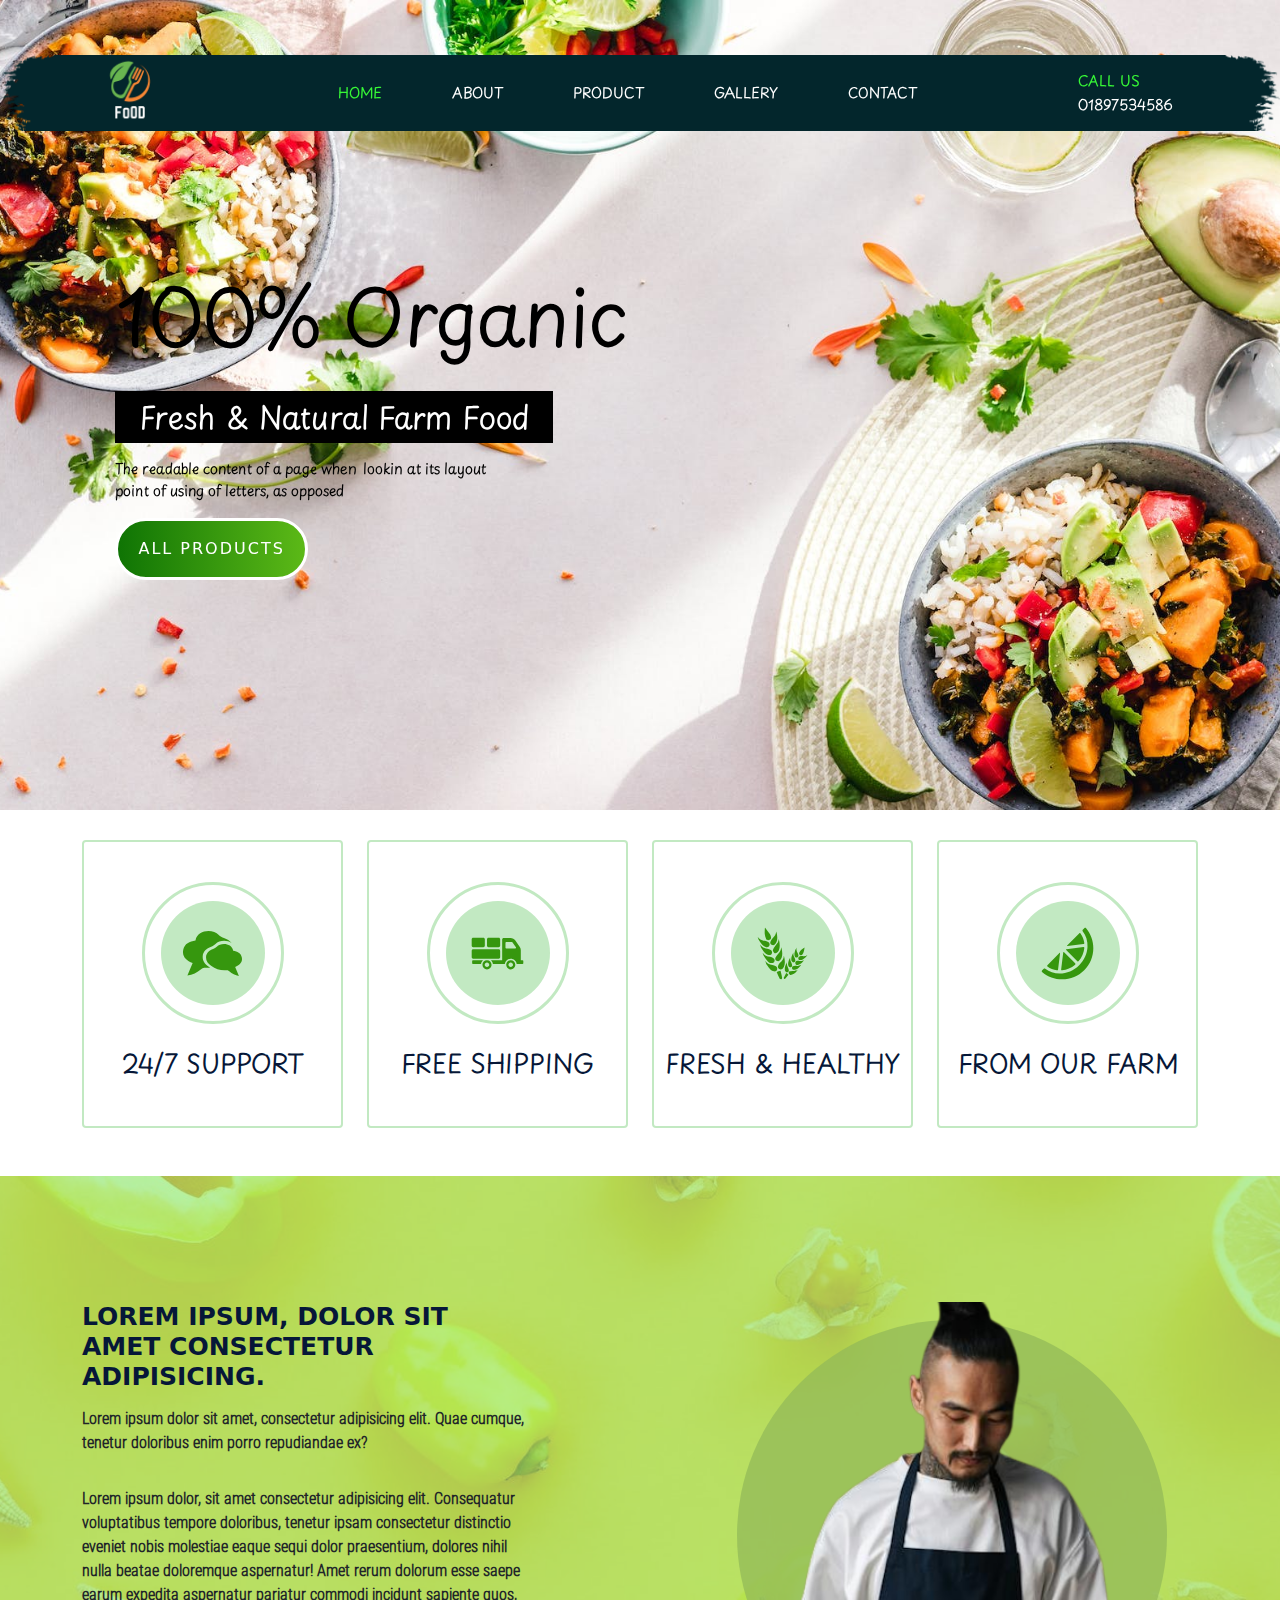
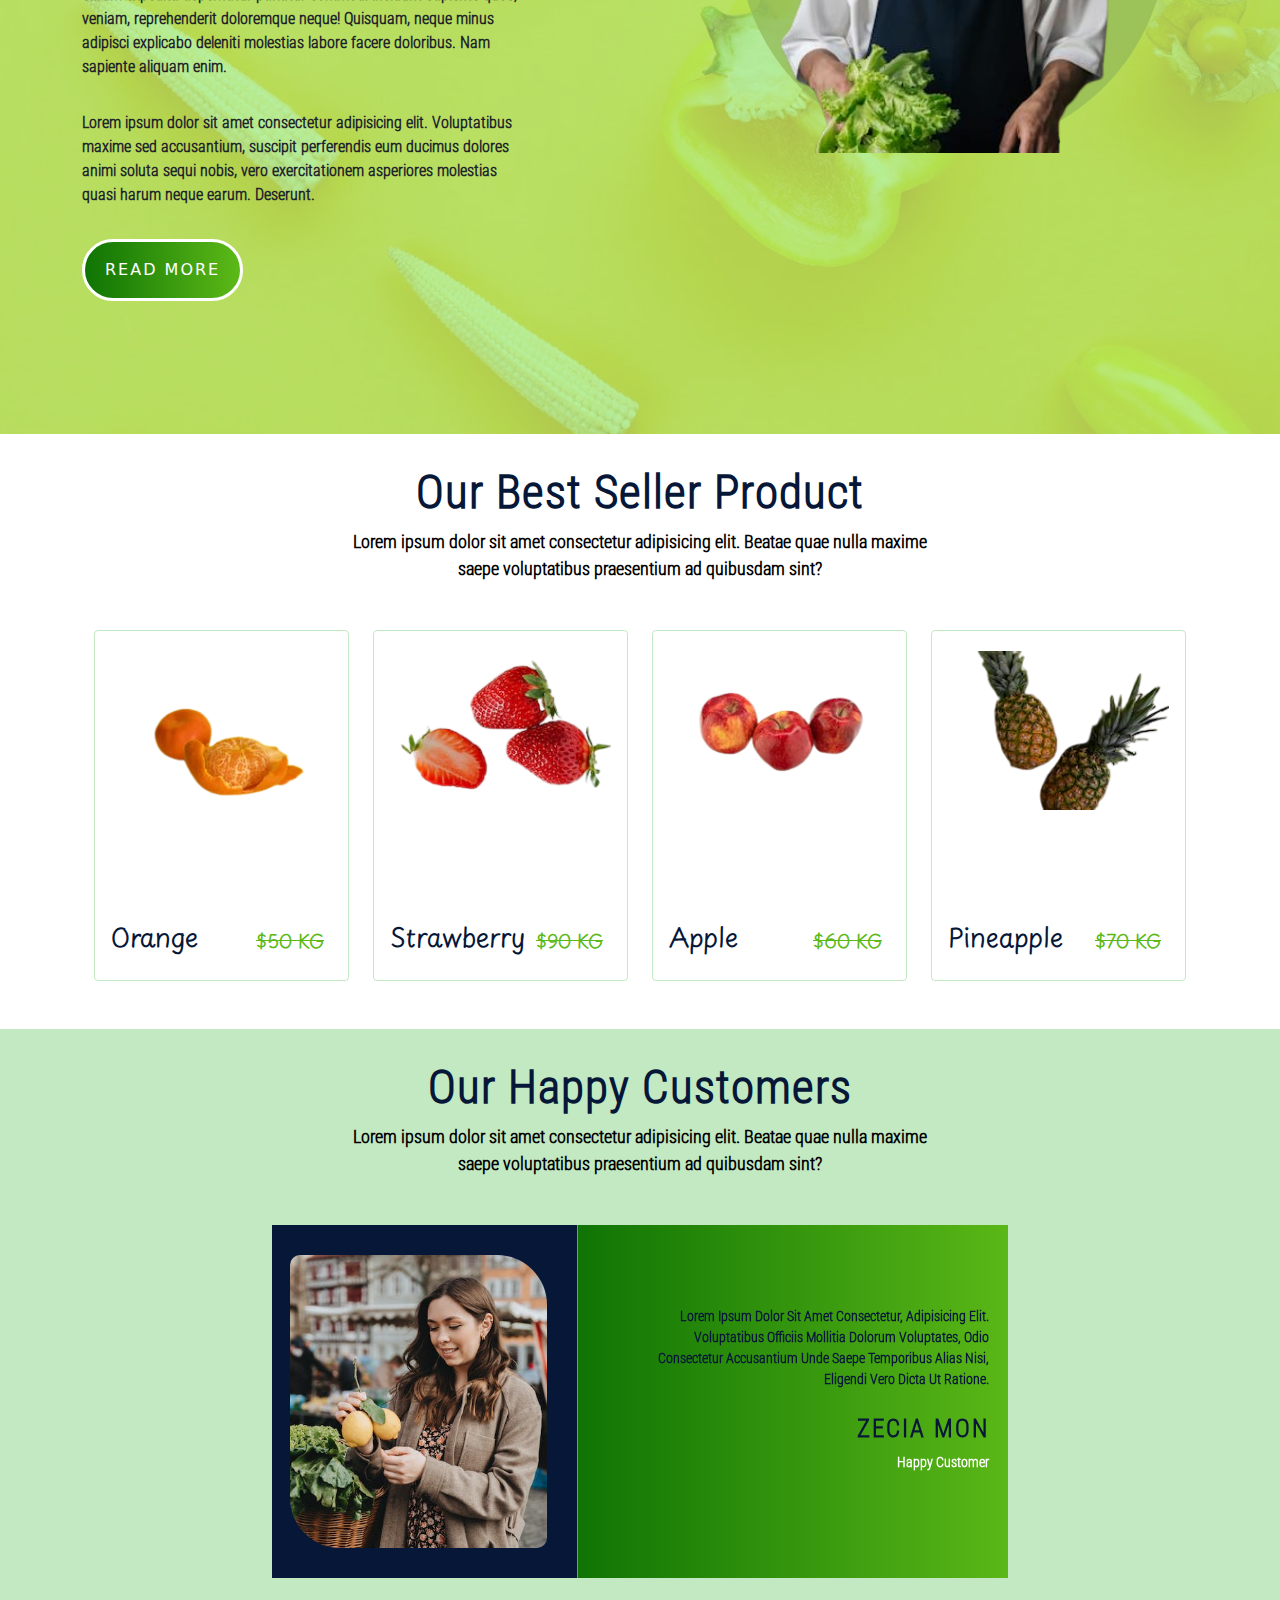
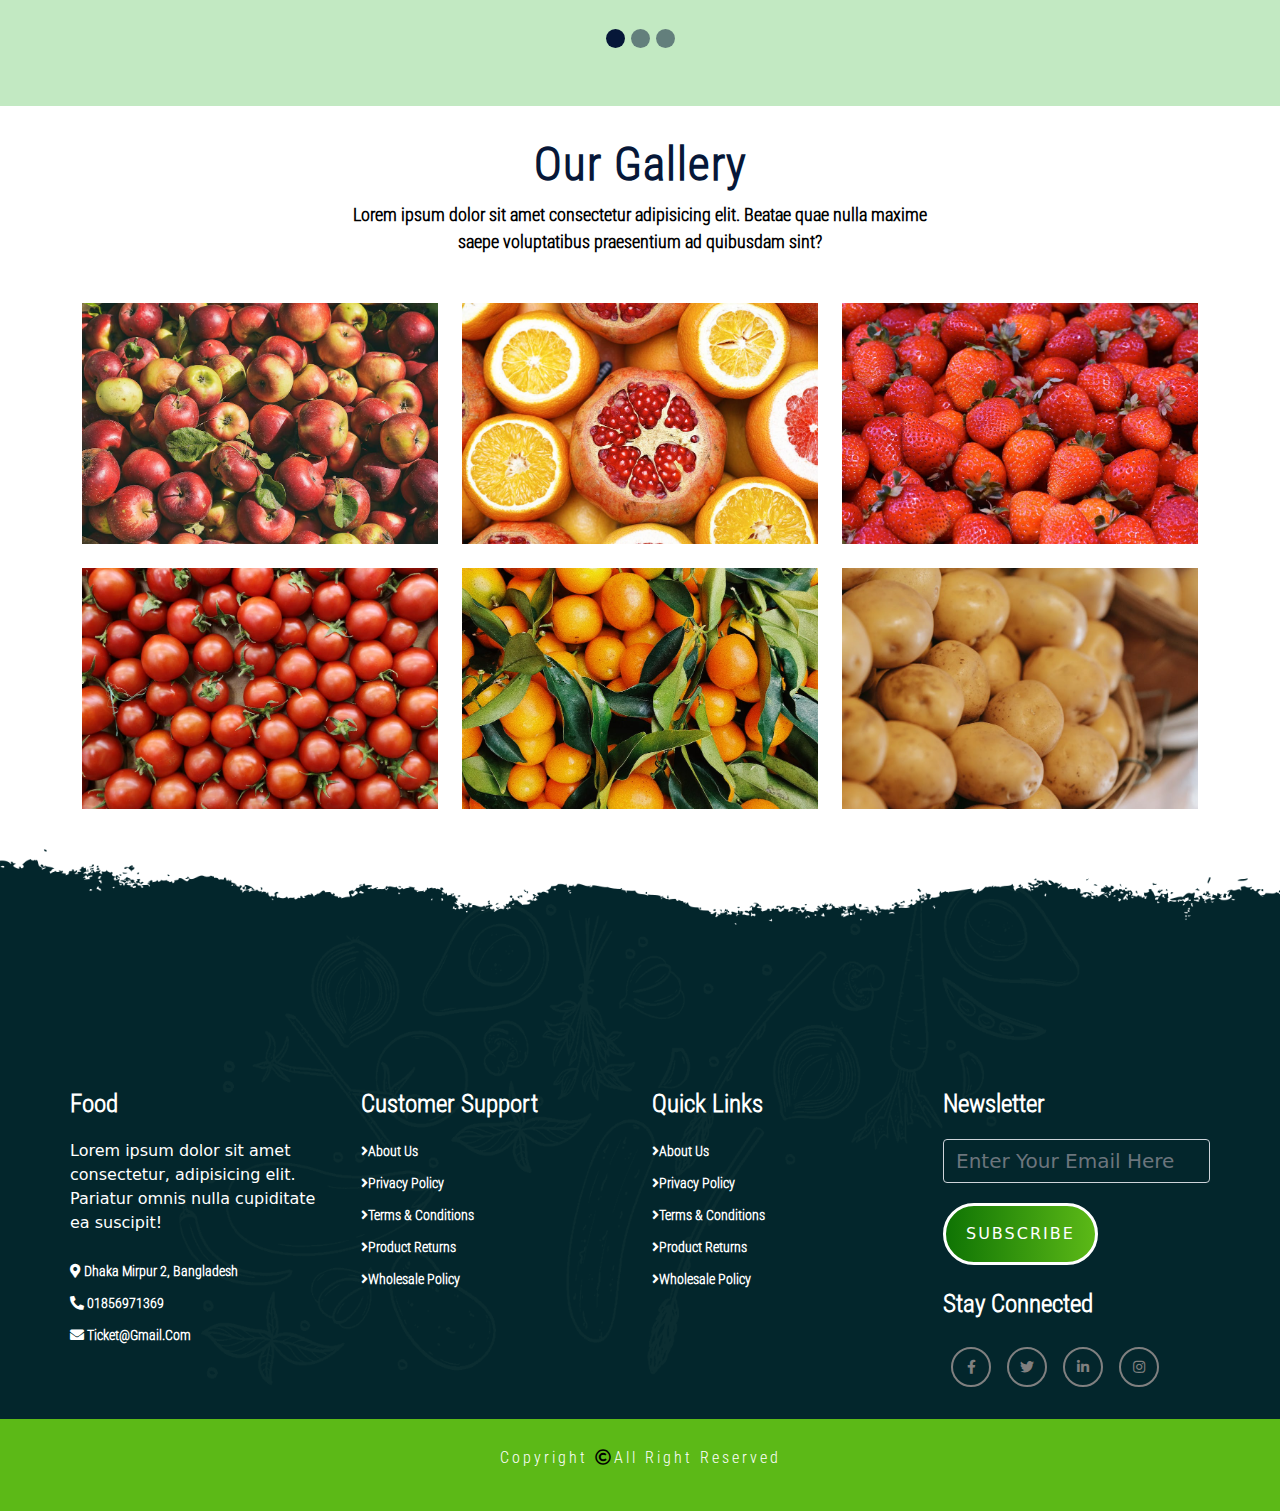
<file: index.html>
<!DOCTYPE html>
<html lang="en">
<head>
    <meta charset="UTF-8">
    <meta name="viewport" content="width=device-width, initial-scale=1.0">
    <title>FOOD SIDE</title>
    <link rel="stylesheet" href="https://cdnjs.cloudflare.com/ajax/libs/font-awesome/5.15.4/css/all.min.css" integrity="sha512-1ycn6IcaQQ40/MKBW2W4Rhis/DbILU74C1vSrLJxCq57o941Ym01SwNsOMqvEBFlcgUa6xLiPY/NS5R+E6ztJQ==" crossorigin="anonymous" referrerpolicy="no-referrer" />
    <link rel="stylesheet" href="css/style.css">
    <link rel="stylesheet" href="css/bootstrap.min.css">
    <link rel="stylesheet" href="css/venobox.min.css">
    <link rel="stylesheet" href="css/responsive.css">
</head>
<body>
  <!-- preloader section st -->
  <div id="preloder"></div>
  <!-- preloader section end -->
    <!-- header section st -->
    <header>
        <!-- navbar section st -->
        <div id="menu">
            <div class="container">
                <nav class="navbar navbar-expand-lg">
                      <a class="navbar-brand" href="index.html">
                        <img class="logo" src="images/logo.png" alt="">
                      </a>
                      <button class="navbar-toggler" type="button" data-bs-toggle="collapse" data-bs-target="#navbarNav" aria-controls="navbarNav" aria-expanded="false" aria-label="Toggle navigation">
                        <!-- <span class="navbar-toggler-icon"></span> -->
                        <span><i class="fas fa-bars navbar-toggler-icon"></i></span>
                      </button>
                      <div class="collapse navbar-collapse" id="navbarNav">
                        <ul class="navbar-nav mx-auto">
                          <li class="nav-item">
                            <a class="nav-link active" aria-current="page" href="index.html">home</a>
                          </li>
                          <li class="nav-item">
                            <a class="nav-link" href="about.html">about</a>
                          </li>
                          <li class="nav-item">
                            <a class="nav-link" href="product.html">product</a>
                          </li>
                          <li class="nav-item">
                            <a class="nav-link" href="gallery.html">gallery</a>
                          </li>
                          <li class="nav-item">
                            <a class="nav-link" href="contact.html">contact</a>
                          </li>
                        </ul>
                        <div class="menu-right">
                          <span>call us</span>
                          <span class="phone-no">01897534586</span>
                        </div>
                      </div>
                  </nav>
            </div>
        </div>
        <!-- navbar section end -->
        <!-- banner section st -->
        <div id="banner">
          <div class="container">
            <div id="carouselExampleDark" class="carousel carousel-dark slide" data-bs-ride="carousel">
              <div class="carousel-inner">
                <div class="carousel-item active" data-bs-interval="10000">
                  <div class="carousel-caption">
                    <div class="banner-content">
                      <h1>100% organic</h1>
                      <h3>fresh & Natural farm food</h3>
                      <p>The readable content of a page when lookin at its layout point of using of letters, as opposed</p>
                      <a href="product.html" class=" main-btn">all products</a>
                    </div>
                  </div>
                </div>
                <div class="carousel-item" data-bs-interval="10000">
                  <div class="carousel-caption">
                    <div class="banner-content">
                      <h1>100% organic</h1>
                      <h3>fresh & Natural farm food</h3>
                      <p>The readable content of a page when lookin at its layout point of using of letters, as opposed</p>
                      <a href="#" class=" main-btn">all products</a>
                    </div>
                  </div>
                </div>
              </div>
            </div>
          </div>
        </div>
        <!-- banner section end -->
    </header>
    <!-- header section end -->
    <!-- feature section st -->
    <section id="feature">
      <div class="container">
        <div class="row">
          <div class="col-6 col-lg-3 mb-5">
            <div class="card features-box">
              <div class="text-center">
                <div class="features-icon-border">
                  <div class="features-icon">
                    <img src="images/ui-chat.svg" alt="">
                  </div>
                </div>
                <div class="feature-text">
                  <h3>24/7 support</h3>
                </div>
              </div>
            </div>
          </div>
          <div class="col-6 col-lg-3 mb-5">
            <div class="card features-box">
              <div class="text-center">
                <div class="features-icon-border">
                  <div class="features-icon">
                    <img src="images/truck-loaded.svg" alt="">
                  </div>
                </div>
                <div class="feature-text">
                  <h3>free shipping</h3>
                </div>
              </div>
            </div>
          </div>
          <div class="col-6 col-lg-3 mb-5">
            <div class="card features-box">
              <div class="text-center">
                <div class="features-icon-border">
                  <div class="features-icon">
                    <img src="images/wheat.svg" alt="">
                  </div>
                </div>
                <div class="feature-text">
                  <h3>fresh & healthy</h3>
                </div>
              </div>
            </div>
          </div>
          <div class="col-6 col-lg-3 mb-5">
            <div class="card features-box">
              <div class="text-center">
                <div class="features-icon-border">
                  <div class="features-icon">
                    <img src="images/lemon.svg" alt="">
                  </div>
                </div>
                <div class="feature-text">
                  <h3>from our farm</h3>
                </div>
              </div>
            </div>
          </div>
        </div>
      </div>
    </section>
    <!-- feature section end -->
    <!-- home about section st -->
    <section id="home-about">
      <div class="container">
        <div class="row">
          <div class="col-xl-5 col-lg-6 col-sm-6">
            <div class="about-content">
              <h2>Lorem ipsum, dolor sit amet consectetur adipisicing.</h2>
              <div class="about-detail">
                <p class="fw-bold">Lorem ipsum dolor sit amet, consectetur adipisicing elit. Quae cumque, tenetur doloribus enim porro repudiandae ex?</p>
                <p>Lorem ipsum dolor, sit amet consectetur adipisicing elit. Consequatur voluptatibus tempore doloribus, tenetur ipsam consectetur distinctio eveniet nobis molestiae eaque sequi dolor praesentium, dolores nihil nulla beatae doloremque aspernatur! Amet rerum dolorum esse saepe earum expedita aspernatur pariatur commodi incidunt sapiente quos, veniam, reprehenderit doloremque neque! Quisquam, neque minus adipisci explicabo deleniti molestias labore facere doloribus. Nam sapiente aliquam enim.</p>
                <p>Lorem ipsum dolor sit amet consectetur adipisicing elit. Voluptatibus maxime sed accusantium, suscipit perferendis eum ducimus dolores animi soluta sequi nobis, vero exercitationem asperiores molestias quasi harum neque earum. Deserunt.</p>
                <a href="about.html" class="main-btn">read more</a>
              </div>
            </div>
          </div>
          <div class="col-xl-5 col-lg-6 col-sm-6">
            <div class="about-img">
              <img src="images/home-about-men.png" alt="">
            </div>
          </div>
        </div>
      </div>
    </section>
    <!-- home about section end -->
    <!-- home product section st -->
    <section id="home-product">
      <div class="container">
        <div class="row justify-content-center">
          <div class="col-12 text-center pb-5">
            <h2 class="section-title">our best seller product</h2>
            <p class="section-subtitle">Lorem ipsum dolor sit amet consectetur adipisicing elit. Beatae quae nulla maxime saepe voluptatibus praesentium ad quibusdam sint?</p>
          </div>
        </div>
        <div class="row mx-0">
          <div class="col-lg-3 col-sm-6 mb-5">
            <div class="card product-card">
              <div class="product-img">
                <img src="images/home-product-1.png" alt="">
              </div>
              <div class="d-flex align-items-center justify-content-between">
                <h3>orange</h3>
                <span>$50 kg</span>
              </div>
              <div class="product-detail">
                <a href="product.html" class="main-btn">view product</a>
              </div>
            </div>
          </div>
          <div class="col-lg-3 col-sm-6 mb-5">
            <div class="card product-card">
              <div class="product-img">
                <img src="images/home-product-2.png" alt="">
              </div>
              <div class="d-flex align-items-center justify-content-between">
                <h3>strawberry</h3>
                <span>$90 kg</span>
              </div>
              <div class="product-detail">
                <a href="product.html" class="main-btn">view product</a>
              </div>
            </div>
          </div>
          <div class="col-lg-3 col-sm-6 mb-5">
            <div class="card product-card">
              <div class="product-img">
                <img src="images/home-product-3.png" alt="">
              </div>
              <div class="d-flex align-items-center justify-content-between">
                <h3>apple</h3>
                <span>$60 kg</span>
              </div>
              <div class="product-detail">
                <a href="product.html" class="main-btn">view product</a>
              </div>
            </div>
          </div>
          <div class="col-lg-3 col-sm-6 mb-5">
            <div class="card product-card">
              <div class="product-img">
                <img src="images/home-product-4.png" alt="">
              </div>
              <div class="d-flex align-items-center justify-content-between">
                <h3>pineapple</h3>
                <span>$70 kg</span>
              </div>
              <div class="product-detail">
                <a href="product.html" class="main-btn">view product</a>
              </div>
            </div>
          </div>
        </div>
      </div>
    </section>
    <!-- home product section end -->
    <!-- testimonial section st -->
    <section id="testimonial">
      <div class="container">
        <div class="row pb-5">
          <div class="col-12 text-center">
            <h2 class="section-title">our happy customers</h2>
            <p class="section-subtitle">Lorem ipsum dolor sit amet consectetur adipisicing elit. Beatae quae nulla maxime saepe voluptatibus praesentium ad quibusdam sint?</p>
          </div>
        </div>
        <div class="row justify-content-center">
          <div class="col-xl-8 col-md-10">
            <div id="carouselExampleIndicators" class="carousel slide" data-bs-ride="carousel">
              <div class="carousel-indicators">
                <button type="button" data-bs-target="#carouselExampleIndicators" data-bs-slide-to="0" class="active" aria-current="true" aria-label="Slide 1"></button>
                <button type="button" data-bs-target="#carouselExampleIndicators" data-bs-slide-to="1" aria-label="Slide 2"></button>
                <button type="button" data-bs-target="#carouselExampleIndicators" data-bs-slide-to="2" aria-label="Slide 3"></button>
              </div>
              <div class="carousel-inner">
                <div class="carousel-item active">
                  <div class="d-sm-flex row">
                    <div class="profile-box col-sm-5">
                      <img src="images/testimonial-1.jpg" alt="" class="float-end">
                    </div>
                    <div class="card col-sm-7">
                      <div class="testimonial-box">
                        <p>Lorem ipsum dolor sit amet consectetur, adipisicing elit. Voluptatibus officiis mollitia dolorum voluptates, odio consectetur accusantium unde saepe temporibus alias nisi, eligendi vero dicta ut ratione.</p>
                        <div class="my-4">
                          <h4>zecia mon</h4>
                          <p class="m-0 text-white">happy customer</p>
                        </div>

                      </div>
                    </div>
                  </div>
                </div>
                <div class="carousel-item">
                  <div class="d-sm-flex row">
                    <div class="profile-box col-sm-5">
                      <img src="images/testimonial-2.jpg" alt="" class="float-end">
                    </div>
                    <div class="card col-sm-7">
                      <div class="testimonial-box">
                        <p>Lorem ipsum dolor sit amet consectetur, adipisicing elit. Voluptatibus officiis mollitia dolorum voluptates, odio consectetur accusantium unde saepe temporibus alias nisi, eligendi vero dicta ut ratione.</p>
                        <div class="my-4">
                          <h4>zecia mon</h4>
                          <p class="m-0 text-white">happy customer</p>
                        </div>

                      </div>
                    </div>
                  </div>
                </div>
                <div class="carousel-item">
                  <div class="d-sm-flex row">
                    <div class="profile-box col-sm-5">
                      <img src="images/testimonial-3.jpg" alt="" class="float-end">
                    </div>
                    <div class="card col-sm-7">
                      <div class="testimonial-box">
                        <p>Lorem ipsum dolor sit amet consectetur, adipisicing elit. Voluptatibus officiis mollitia dolorum voluptates, odio consectetur accusantium unde saepe temporibus alias nisi, eligendi vero dicta ut ratione.</p>
                        <div class="my-4">
                          <h4>zecia mon</h4>
                          <p class="m-0 text-white">happy customer</p>
                        </div>

                      </div>
                    </div>
                  </div>
                </div>
              </div>
            </div>
          </div>
        </div>
      </div>
    </section>
    <!-- testimonial section end -->
    <!-- gallery section st -->
    <section id="gallery">
      <div class="container">
        <div class="row">
          <div class="col-12 text-center pb-5">
            <h2 class="section-title">our gallery</h2>
            <p class="section-subtitle">Lorem ipsum dolor sit amet consectetur adipisicing elit. Beatae quae nulla maxime saepe voluptatibus praesentium ad quibusdam sint?</p>
          </div>
          <div class="col-sm-4 col-lg-4 mb-4">
            <div class="gallery-pic">
              <a class="my-image-links" data-gall="gallery01" href="images/gallery-1.jpg"><img src="images/gallery-1.jpg"></a>
            </div>
          </div>
          <div class="col-sm-4 col-lg-4 mb-4">
            <div class="gallery-pic">
              <a class="my-image-links" data-gall="gallery01" href="images/gallery-2.jpg"><img src="images/gallery-2.jpg"></a>
            </div>
          </div>
          <div class="col-sm-4 col-lg-4 mb-4">
            <div class="gallery-pic">
              <a class="my-image-links" data-gall="gallery01" href="images/gallery-3.jpg"><img src="images/gallery-3.jpg"></a>
            </div>
          </div>
          <div class="col-sm-4 col-lg-4 mb-4">
            <div class="gallery-pic">
              <a class="my-image-links" data-gall="gallery01" href="images/gallery-4.jpg"><img src="images/gallery-4.jpg"></a>
            </div>
          </div>
          <div class="col-sm-4 col-lg-4 mb-4">
            <div class="gallery-pic">
              <a class="my-image-links" data-gall="gallery01" href="images/gallery-5.jpg"><img src="images/gallery-5.jpg"></a>
            </div>
          </div>
          <div class="col-sm-4 col-lg-4 mb-4">
            <div class="gallery-pic">
              <a class="my-image-links" data-gall="gallery01" href="images/gallery-6.jpg"><img src="images/gallery-6.jpg"></a>
            </div>
          </div>
        </div>
      </div>
    </section>
    <!-- gallery section end -->
    <!-- footer section st -->
    <section class="footer mt-3 mb-md-0">
      <div class="container px-5 px-lg-0">
        <div class="row">
          <div class="col-lg-3 col-sm-6 mb-5 mb-lg-0">
            <h5>food</h5>
            <p class="mb-4 ps-0 company-detail">Lorem ipsum dolor sit amet consectetur, adipisicing elit. Pariatur omnis nulla cupiditate ea suscipit!</p>
            <div class="contact-info">
              <ul class="list-unstyled">
                <li><a href="#"><i class="fas fa-map-marker-alt"></i> dhaka mirpur 2, bangladesh</a></li>
                <li><a href="#"><i class="fas fa-phone-alt"></i> 01856971369 </a></li>
                <li><a href="#"><i class="fas fa-envelope"></i> ticket@gmail.com </a></li>
              </ul>
            </div>
          </div>
          <div class="col-lg-3 col-sm-6 mb-5 mb-lg-0">
            <h5>customer support</h5>
            <ul class="link-widget p-0">
              <li><a href="#">about us</a></li>
              <li><a href="#">privacy policy</a></li>
              <li><a href="#">terms & conditions</a></li>
              <li><a href="#">product returns</a></li>
              <li><a href="#">wholesale policy</a></li>
            </ul>
          </div>
          <div class="col-lg-3 col-sm-6 mb-5 mb-lg-0">
            <h5>quick links</h5>
            <ul class="link-widget p-0">
              <li><a href="#">about us</a></li>
              <li><a href="#">privacy policy</a></li>
              <li><a href="#">terms & conditions</a></li>
              <li><a href="#">product returns</a></li>
              <li><a href="#">wholesale policy</a></li>
            </ul>
          </div>
          <div class="col-lg-3 col-sm-6 mb-5 mb-lg-0">
            <h5>newsletter</h5>
            <div class="form-group mb-4">
              <input type="email" class="form-control bg-transparent" placeholder="enter your email here">
              <button type="submit" class="main-btn">subscribe</button>
            </div>
            <h5>stay connected</h5>
            <ul class="social-network d-flex align-items-center p-0">
              <li><a href="#"><i class="fab fa-facebook-f"></i></a></li>
              <li><a href="#"><i class="fab fa-twitter"></i></a></li>
              <li><a href="#"><i class="fab fa-linkedin-in"></i></a></li>
              <li><a href="#"><i class="fab fa-instagram"></i></a></li>
            </ul>
          </div>
        </div>
      </div>
    </section>
    <div class="footer-bottom">
      <div class="container">
        <div class="row">
          <div class="col-lg-12 col-sm-12">
            <div class="copy-right">
              <p>copyright <span><i class="far fa-copyright"></i></span>all right reserved </p>
            </div>
          </div>
        </div>
      </div>
    </div>
    <!-- footer section end -->

    <script src="js/bootstrap.bundle.min.js"></script>  
    <script src="js/jquery-1.12.4.min.js"></script>
    <script src="js/venobox.min.js"></script>
    <script src="js/custome.js"></script>
</body>
</html>
</file>
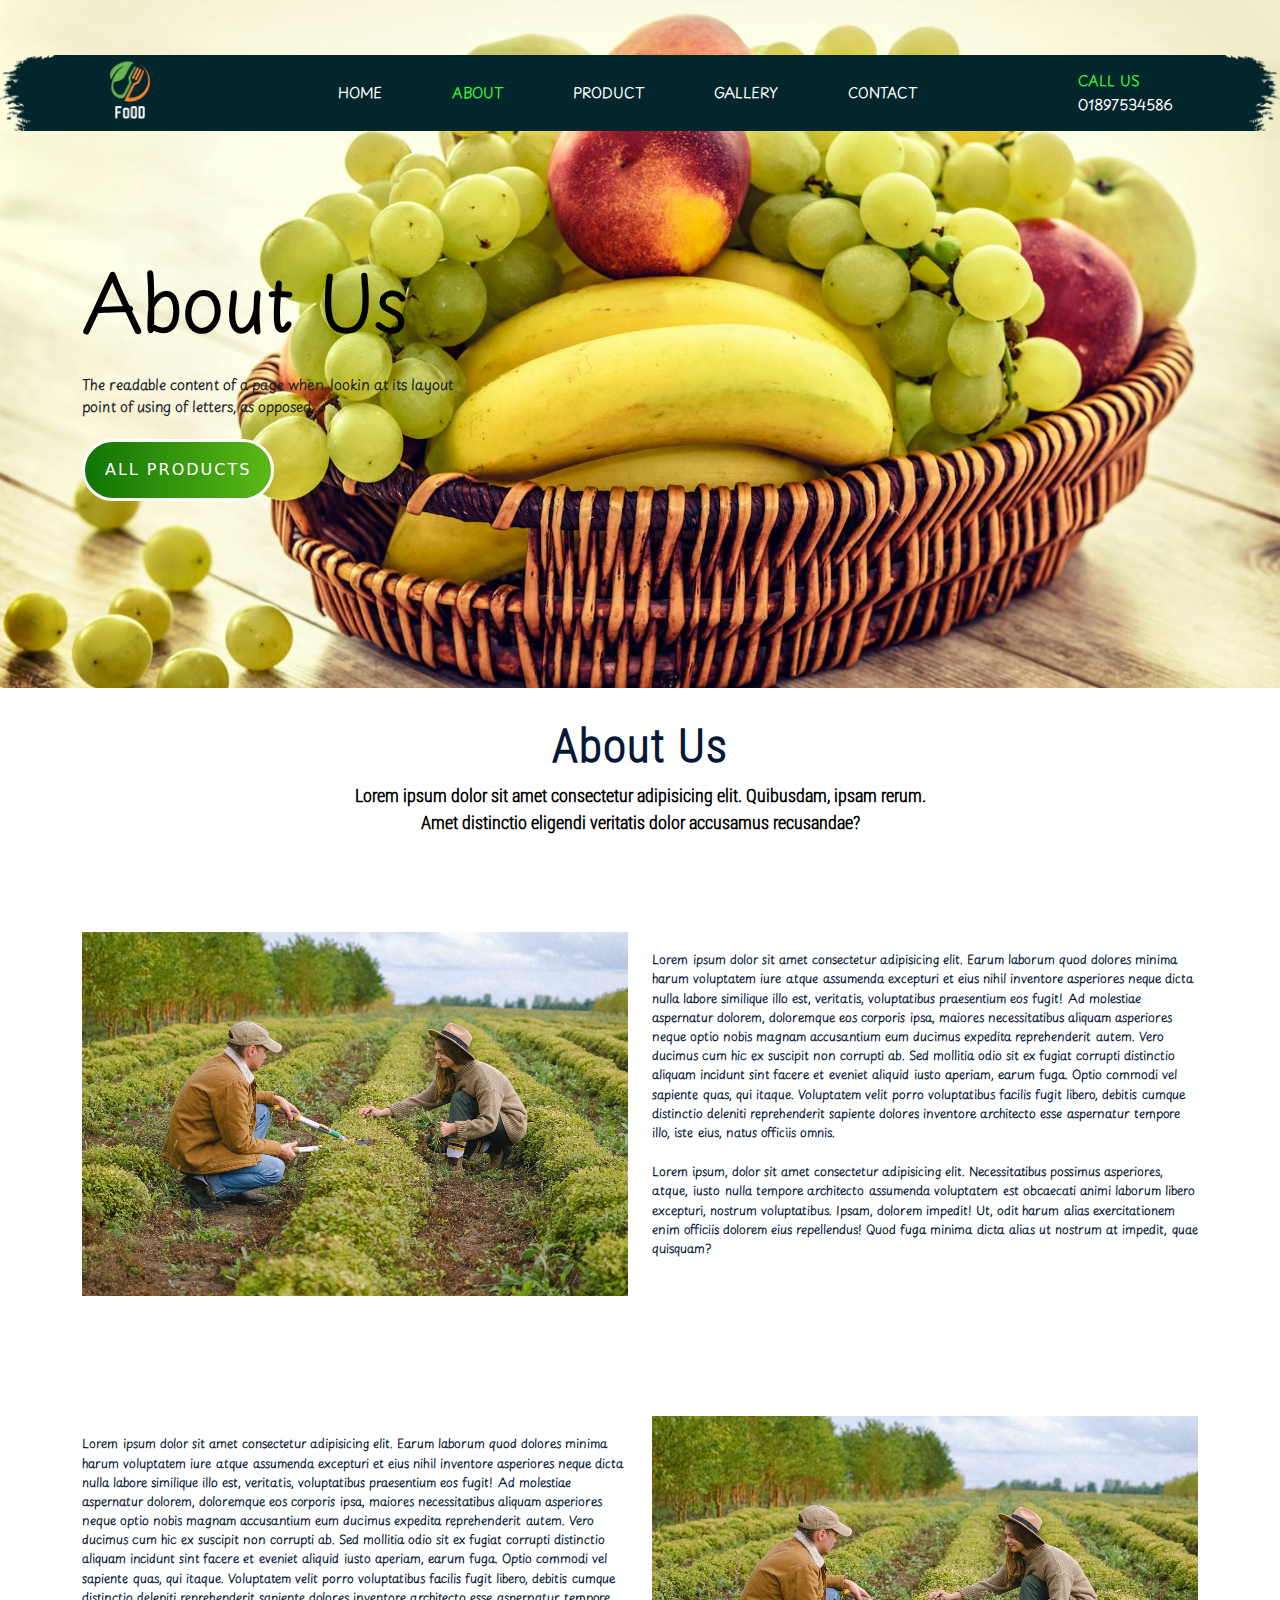
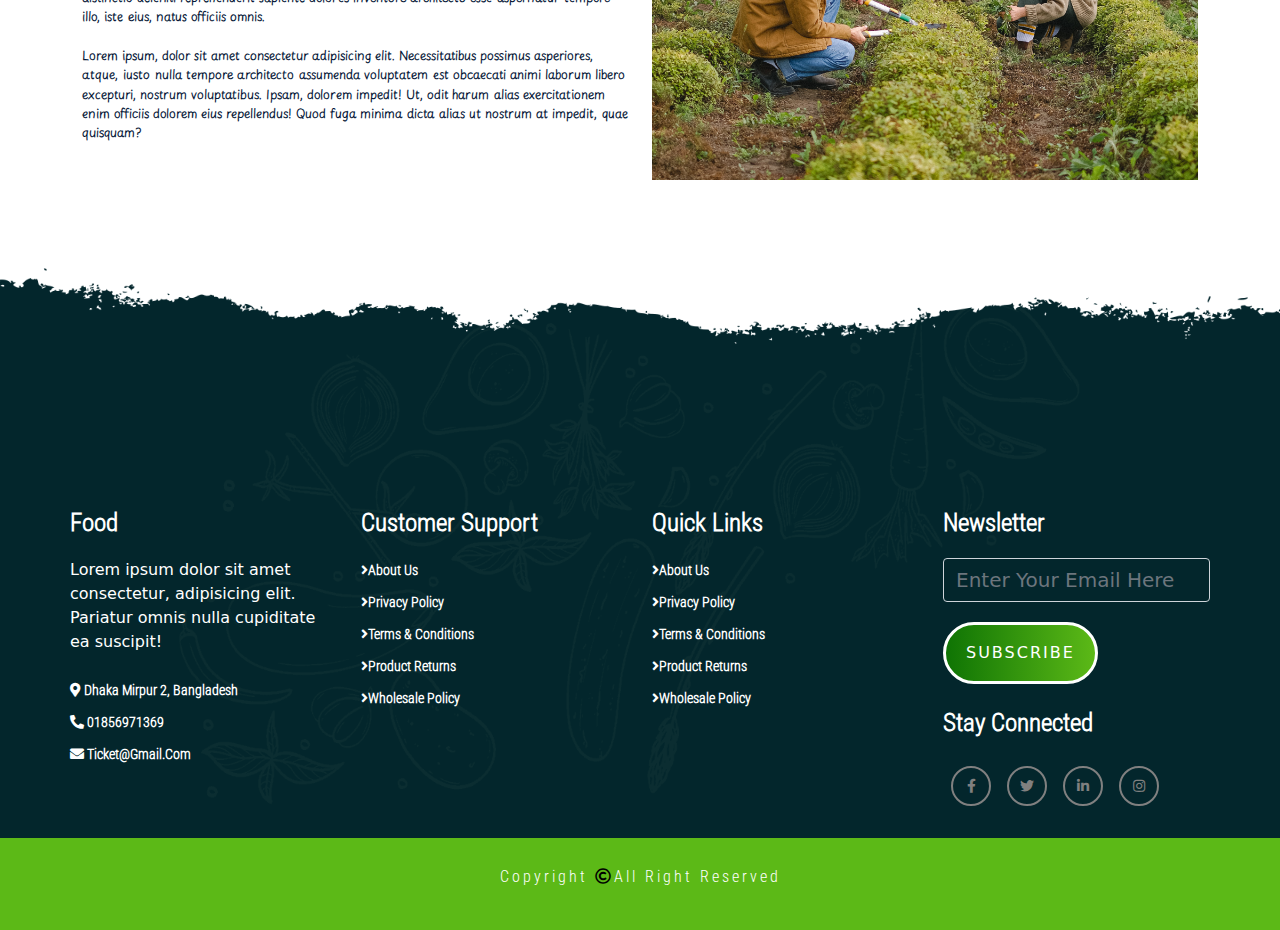
<file: about.html>
<!DOCTYPE html>
<html lang="en">
<head>
    <meta charset="UTF-8">
    <meta name="viewport" content="width=device-width, initial-scale=1.0">
    <title>FOOD SIDE</title>
    <link rel="stylesheet" href="https://cdnjs.cloudflare.com/ajax/libs/font-awesome/5.15.4/css/all.min.css" integrity="sha512-1ycn6IcaQQ40/MKBW2W4Rhis/DbILU74C1vSrLJxCq57o941Ym01SwNsOMqvEBFlcgUa6xLiPY/NS5R+E6ztJQ==" crossorigin="anonymous" referrerpolicy="no-referrer" />
    <link rel="stylesheet" href="css/style.css">
    <link rel="stylesheet" href="css/bootstrap.min.css">
    <link rel="stylesheet" href="css/venobox.min.css">
    <link rel="stylesheet" href="css/responsive.css">
</head>
<body>
      <!-- preloder st -->
      <div id="preloder"></div>
      <!-- preloder end -->
    <!-- header section st -->
    <header>
        <!-- navbar section st -->
        <div id="menu">
            <div class="container">
                <nav class="navbar navbar-expand-lg">
                      <a class="navbar-brand" href="index.html">
                        <img class="logo" src="images/logo.png" alt="">
                      </a>
                      <button class="navbar-toggler" type="button" data-bs-toggle="collapse" data-bs-target="#navbarNav" aria-controls="navbarNav" aria-expanded="false" aria-label="Toggle navigation">
                        <!-- <span class="navbar-toggler-icon"></span> -->
                        <span><i class="fas fa-bars navbar-toggler-icon"></i></span>
                      </button>
                      <div class="collapse navbar-collapse" id="navbarNav">
                        <ul class="navbar-nav mx-auto">
                          <li class="nav-item">
                            <a class="nav-link" aria-current="page" href="index.html">home</a>
                          </li>
                          <li class="nav-item">
                            <a class="nav-link active" href="about.html">about</a>
                          </li>
                          <li class="nav-item">
                            <a class="nav-link" href="product.html">product</a>
                          </li>
                          <li class="nav-item">
                            <a class="nav-link" href="gallery.html">gallery</a>
                          </li>
                          <li class="nav-item">
                            <a class="nav-link" href="contact.html">contact</a>
                          </li>
                        </ul>
                        <div class="menu-right">
                          <span>call us</span>
                          <span class="phone-no">01897534586</span>
                        </div>
                      </div>
                  </nav>
            </div>
        </div>
        <!-- navbar section end -->
        <!-- about banner section st -->
        <section id="about-banner">
          <div class="container">
            <div class="about-banner-content">
              <h1>about us</h1>
              <p>The readable content of a page when lookin at its layout point of using of letters, as opposed</p>
              <a href="product.html" class=" main-btn">all products</a>
            </div>
          </div>
        </section>
        <!-- about banner section end -->
    </header>
    <!-- header section end -->
    <!-- about section st -->
    <section id="about-section">
      <div class="container">
        <div class="row justify-content-center">
          <div class="col-lg-12 text-center pb-5">
            <h2 class="section-title">about us</h2>
            <p class="section-subtitle">Lorem ipsum dolor sit amet consectetur adipisicing elit. Quibusdam, ipsam rerum. Amet distinctio eligendi veritatis dolor accusamus recusandae?</p>
          </div>
        </div>
        <div class="row align-items-center py-5">
          <div class="col-lg-6 col-12 mb-4">
            <div class="about-section-pic">
              <img src="images/about-section-pic1.jpg" alt="" class="img-fluid">
            </div>
          </div>
          <div class="col-lg-6 col-12 mb-4">
            <div class="about-section-content">
              <div class="about-section-detail">
                <p>Lorem ipsum dolor sit amet consectetur adipisicing elit. Earum laborum quod dolores minima harum voluptatem iure atque assumenda excepturi et eius nihil inventore asperiores neque dicta nulla labore similique illo est, veritatis, voluptatibus praesentium eos fugit! Ad molestiae aspernatur dolorem, doloremque eos corporis ipsa, maiores necessitatibus aliquam asperiores neque optio nobis magnam accusantium eum ducimus expedita reprehenderit autem. Vero ducimus cum hic ex suscipit non corrupti ab. Sed mollitia odio sit ex fugiat corrupti distinctio aliquam incidunt sint facere et eveniet aliquid iusto aperiam, earum fuga. Optio commodi vel sapiente quas, qui itaque. Voluptatem velit porro voluptatibus facilis fugit libero, debitis cumque distinctio deleniti reprehenderit sapiente dolores inventore architecto esse aspernatur tempore illo, iste eius, natus officiis omnis.</p>
                <p>Lorem ipsum, dolor sit amet consectetur adipisicing elit. Necessitatibus possimus asperiores, atque, iusto nulla tempore architecto assumenda voluptatem est obcaecati animi laborum libero excepturi, nostrum voluptatibus. Ipsam, dolorem impedit! Ut, odit harum alias exercitationem enim officiis dolorem eius repellendus! Quod fuga minima dicta alias ut nostrum at impedit, quae quisquam?</p>
              </div>
            </div>
          </div>
        </div>
        <div class="row align-items-center py-5">
          <div class="col-lg-6 col-12 mb-4 order-2 order-lg-1">
            <div class="about-section-content">
              <div class="about-section-detail">
                <p>Lorem ipsum dolor sit amet consectetur adipisicing elit. Earum laborum quod dolores minima harum voluptatem iure atque assumenda excepturi et eius nihil inventore asperiores neque dicta nulla labore similique illo est, veritatis, voluptatibus praesentium eos fugit! Ad molestiae aspernatur dolorem, doloremque eos corporis ipsa, maiores necessitatibus aliquam asperiores neque optio nobis magnam accusantium eum ducimus expedita reprehenderit autem. Vero ducimus cum hic ex suscipit non corrupti ab. Sed mollitia odio sit ex fugiat corrupti distinctio aliquam incidunt sint facere et eveniet aliquid iusto aperiam, earum fuga. Optio commodi vel sapiente quas, qui itaque. Voluptatem velit porro voluptatibus facilis fugit libero, debitis cumque distinctio deleniti reprehenderit sapiente dolores inventore architecto esse aspernatur tempore illo, iste eius, natus officiis omnis.</p>
                <p>Lorem ipsum, dolor sit amet consectetur adipisicing elit. Necessitatibus possimus asperiores, atque, iusto nulla tempore architecto assumenda voluptatem est obcaecati animi laborum libero excepturi, nostrum voluptatibus. Ipsam, dolorem impedit! Ut, odit harum alias exercitationem enim officiis dolorem eius repellendus! Quod fuga minima dicta alias ut nostrum at impedit, quae quisquam?</p>
              </div>
            </div>
          </div>
          <div class="col-lg-6 col-12 mb-4 order-1 order-lg-2">
            <div class="about-section-pic">
              <img src="images/about-section-pic1.jpg" alt="" class="img-fluid">
            </div>
          </div>
        </div>
      </div>
    </section>
    <!-- about section end -->
    <!-- footer section st -->
    <section class="footer mt-3 mb-md-0">
      <div class="container px-5 px-lg-0">
        <div class="row">
          <div class="col-lg-3 col-sm-6 mb-5 mb-lg-0">
            <h5>food</h5>
            <p class="mb-4 ps-0 company-detail">Lorem ipsum dolor sit amet consectetur, adipisicing elit. Pariatur omnis nulla cupiditate ea suscipit!</p>
            <div class="contact-info">
              <ul class="list-unstyled">
                <li><a href="#"><i class="fas fa-map-marker-alt"></i> dhaka mirpur 2, bangladesh</a></li>
                <li><a href="#"><i class="fas fa-phone-alt"></i> 01856971369 </a></li>
                <li><a href="#"><i class="fas fa-envelope"></i> ticket@gmail.com </a></li>
              </ul>
            </div>
          </div>
          <div class="col-lg-3 col-sm-6 mb-5 mb-lg-0">
            <h5>customer support</h5>
            <ul class="link-widget p-0">
              <li><a href="#">about us</a></li>
              <li><a href="#">privacy policy</a></li>
              <li><a href="#">terms & conditions</a></li>
              <li><a href="#">product returns</a></li>
              <li><a href="#">wholesale policy</a></li>
            </ul>
          </div>
          <div class="col-lg-3 col-sm-6 mb-5 mb-lg-0">
            <h5>quick links</h5>
            <ul class="link-widget p-0">
              <li><a href="#">about us</a></li>
              <li><a href="#">privacy policy</a></li>
              <li><a href="#">terms & conditions</a></li>
              <li><a href="#">product returns</a></li>
              <li><a href="#">wholesale policy</a></li>
            </ul>
          </div>
          <div class="col-lg-3 col-sm-6 mb-5 mb-lg-0">
            <h5>newsletter</h5>
            <div class="form-group mb-4">
              <input type="email" class="form-control bg-transparent" placeholder="enter your email here">
              <button type="submit" class="main-btn">subscribe</button>
            </div>
            <h5>stay connected</h5>
            <ul class="social-network d-flex align-items-center p-0">
              <li><a href="#"><i class="fab fa-facebook-f"></i></a></li>
              <li><a href="#"><i class="fab fa-twitter"></i></a></li>
              <li><a href="#"><i class="fab fa-linkedin-in"></i></a></li>
              <li><a href="#"><i class="fab fa-instagram"></i></a></li>
            </ul>
          </div>
        </div>
      </div>
    </section>
    <div class="footer-bottom">
      <div class="container">
        <div class="row">
          <div class="col-lg-12 col-sm-12">
            <div class="copy-right">
              <p>copyright <span><i class="far fa-copyright"></i></span>all right reserved </p>
            </div>
          </div>
        </div>
      </div>
    </div>
    <!-- footer section end -->



    <script src="js/bootstrap.bundle.min.js"></script>  
    <script src="js/jquery-1.12.4.min.js"></script>
    <script src="js/venobox.min.js"></script>
    <script src="js/custome.js"></script>
</body>
</html>
</file>
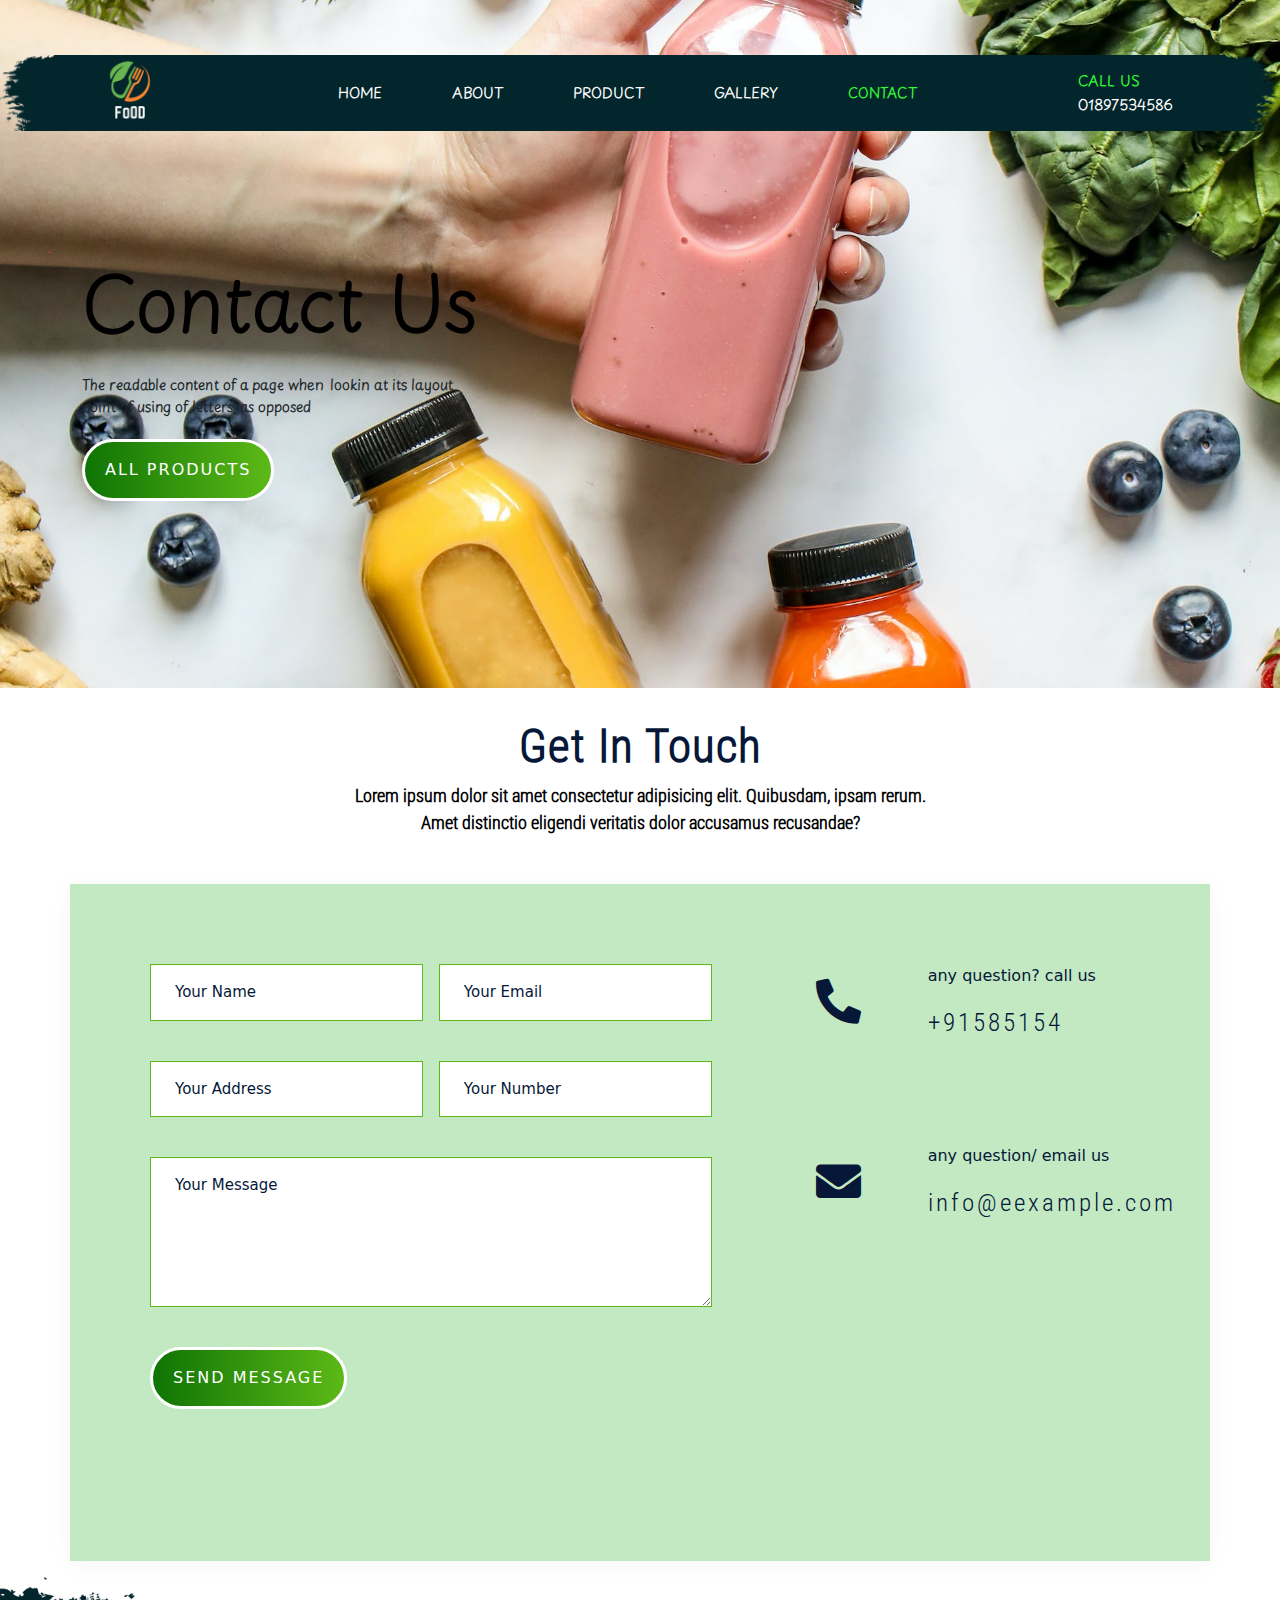
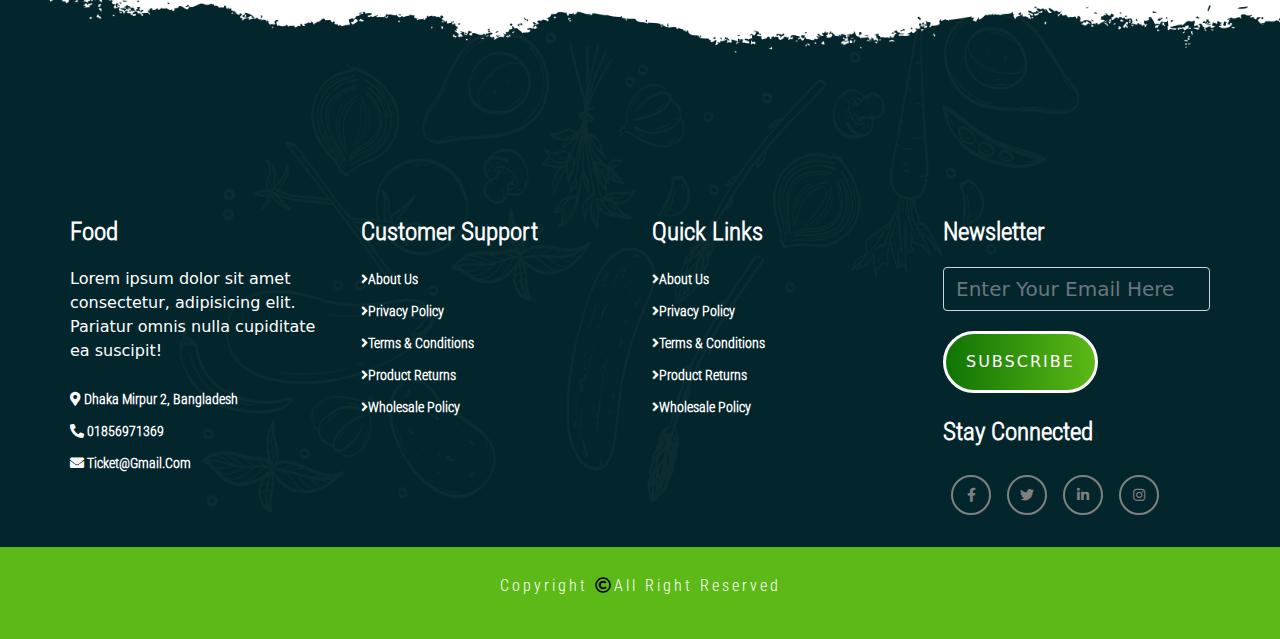
<file: contact.html>
<!DOCTYPE html>
<html lang="en">
<head>
    <meta charset="UTF-8">
    <meta name="viewport" content="width=device-width, initial-scale=1.0">
    <title>FOOD SIDE</title>
    <link rel="stylesheet" href="https://cdnjs.cloudflare.com/ajax/libs/font-awesome/5.15.4/css/all.min.css" integrity="sha512-1ycn6IcaQQ40/MKBW2W4Rhis/DbILU74C1vSrLJxCq57o941Ym01SwNsOMqvEBFlcgUa6xLiPY/NS5R+E6ztJQ==" crossorigin="anonymous" referrerpolicy="no-referrer" />
    <link rel="stylesheet" href="css/style.css">
    <link rel="stylesheet" href="css/bootstrap.min.css">
    <link rel="stylesheet" href="css/venobox.min.css">
    <link rel="stylesheet" href="css/responsive.css">
</head>
<body>
      <!-- preloder st -->
      <div id="preloder"></div>
      <!-- preloder end -->
    <!-- header section st -->
    <header>
        <!-- navbar section st -->
        <div id="menu">
            <div class="container">
                <nav class="navbar navbar-expand-lg">
                      <a class="navbar-brand" href="index.html">
                        <img class="logo" src="images/logo.png" alt="">
                      </a>
                      <button class="navbar-toggler" type="button" data-bs-toggle="collapse" data-bs-target="#navbarNav" aria-controls="navbarNav" aria-expanded="false" aria-label="Toggle navigation">
                        <!-- <span class="navbar-toggler-icon"></span> -->
                        <span><i class="fas fa-bars navbar-toggler-icon"></i></span>
                      </button>
                      <div class="collapse navbar-collapse" id="navbarNav">
                        <ul class="navbar-nav mx-auto">
                          <li class="nav-item">
                            <a class="nav-link" aria-current="page" href="index.html">home</a>
                          </li>
                          <li class="nav-item">
                            <a class="nav-link" href="about.html">about</a>
                          </li>
                          <li class="nav-item">
                            <a class="nav-link" href="product.html">product</a>
                          </li>
                          <li class="nav-item">
                            <a class="nav-link" href="gallery.html">gallery</a>
                          </li>
                          <li class="nav-item">
                            <a class="nav-link active" href="contact.html">contact</a>
                          </li>
                        </ul>
                        <div class="menu-right">
                          <span>call us</span>
                          <span class="phone-no">01897534586</span>
                        </div>
                      </div>
                  </nav>
            </div>
        </div>
        <!-- navbar section end -->
        <!-- contact banner section st -->
        <section id="contact-banner">
          <div class="container">
            <div class="contact-banner-content">
              <h1>contact us</h1>
              <p>The readable content of a page when lookin at its layout point of using of letters, as opposed</p>
              <a href="product.html" class=" main-btn">all products</a>
            </div>
          </div>
        </section>
        <!-- contact banner section end -->
    </header>
    <!-- header section end -->
    <!-- contact section st -->
    <section id="contact-section">
        <div class="container">
            <div class="row justify-content-center">
                <div class="col-lg-12 text-center pb-5">
                    <h2 class="section-title">get in touch</h2>
                    <p class="section-subtitle">Lorem ipsum dolor sit amet consectetur adipisicing elit. Quibusdam, ipsam rerum. Amet distinctio eligendi veritatis dolor accusamus recusandae?</p>
                </div>
                <div class="col-12 contact-form">
                    <div class="row">
                        <div class="col-lg-7 mb-5">
                            <div class="row g-3">
                                <div class="col-md-6 mb-4">
                                    <input type="text" class="form-control" placeholder="Your Name" required>
                                </div>
                                <div class="col-md-6 mb-4">
                                    <input type="email" class="form-control" placeholder="Your Email" required>
                                </div>
                                <div class="col-md-6 mb-4">
                                    <input type="text" class="form-control" placeholder="Your Address" required>
                                </div>
                                <div class="col-md-6 mb-4">
                                    <input type="number" class="form-control" placeholder="Your Number" required>
                                </div>
                                <div class="col-12 mb-4">
                                    <textarea class="form-control">Your Message</textarea>
                                </div>
                                <div class="col-12 mb-4">
                                    <button type="submit" class="main-btn">Send Message</button>
                                </div>
                            </div>
                        </div>
                        <div class="col-lg-5 mb-5">
                            <div class="content-box ms-sm-5">
                                <ul class="info-box clearfix">
                                    <li>
                                        <i class="fas fa-phone-alt"></i>
                                        <p>any question? call us</p>
                                        <a href="#">+91585154</a>
                                    </li>
                                    <li>
                                        <i class="fas fa-envelope"></i>
                                        <p>any question/ email us</p>
                                        <a href="#">info@eexample.com</a>
                                    </li>
                                </ul>
                            </div>
                        </div>
                    </div>
                </div>
            </div>
        </div>
    </section>
    <!-- contact section end -->
    <!-- footer section st -->
    <section class="footer mt-3 mb-md-0">
      <div class="container px-5 px-lg-0">
        <div class="row">
          <div class="col-lg-3 col-sm-6 mb-5 mb-lg-0">
            <h5>food</h5>
            <p class="mb-4 ps-0 company-detail">Lorem ipsum dolor sit amet consectetur, adipisicing elit. Pariatur omnis nulla cupiditate ea suscipit!</p>
            <div class="contact-info">
              <ul class="list-unstyled">
                <li><a href="#"><i class="fas fa-map-marker-alt"></i> dhaka mirpur 2, bangladesh</a></li>
                <li><a href="#"><i class="fas fa-phone-alt"></i> 01856971369 </a></li>
                <li><a href="#"><i class="fas fa-envelope"></i> ticket@gmail.com </a></li>
              </ul>
            </div>
          </div>
          <div class="col-lg-3 col-sm-6 mb-5 mb-lg-0">
            <h5>customer support</h5>
            <ul class="link-widget p-0">
              <li><a href="#">about us</a></li>
              <li><a href="#">privacy policy</a></li>
              <li><a href="#">terms & conditions</a></li>
              <li><a href="#">product returns</a></li>
              <li><a href="#">wholesale policy</a></li>
            </ul>
          </div>
          <div class="col-lg-3 col-sm-6 mb-5 mb-lg-0">
            <h5>quick links</h5>
            <ul class="link-widget p-0">
              <li><a href="#">about us</a></li>
              <li><a href="#">privacy policy</a></li>
              <li><a href="#">terms & conditions</a></li>
              <li><a href="#">product returns</a></li>
              <li><a href="#">wholesale policy</a></li>
            </ul>
          </div>
          <div class="col-lg-3 col-sm-6 mb-5 mb-lg-0">
            <h5>newsletter</h5>
            <div class="form-group mb-4">
              <input type="email" class="form-control bg-transparent" placeholder="enter your email here">
              <button type="submit" class="main-btn">subscribe</button>
            </div>
            <h5>stay connected</h5>
            <ul class="social-network d-flex align-items-center p-0">
              <li><a href="#"><i class="fab fa-facebook-f"></i></a></li>
              <li><a href="#"><i class="fab fa-twitter"></i></a></li>
              <li><a href="#"><i class="fab fa-linkedin-in"></i></a></li>
              <li><a href="#"><i class="fab fa-instagram"></i></a></li>
            </ul>
          </div>
        </div>
      </div>
    </section>
    <div class="footer-bottom">
      <div class="container">
        <div class="row">
          <div class="col-lg-12 col-sm-12">
            <div class="copy-right">
              <p>copyright <span><i class="far fa-copyright"></i></span>all right reserved </p>
            </div>
          </div>
        </div>
      </div>
    </div>
    <!-- footer section end -->

    <script src="js/bootstrap.bundle.min.js"></script>  
    <script src="js/jquery-1.12.4.min.js"></script>
    <script src="js/venobox.min.js"></script>
    <script src="js/custome.js"></script>
</body>
</html>
</file>
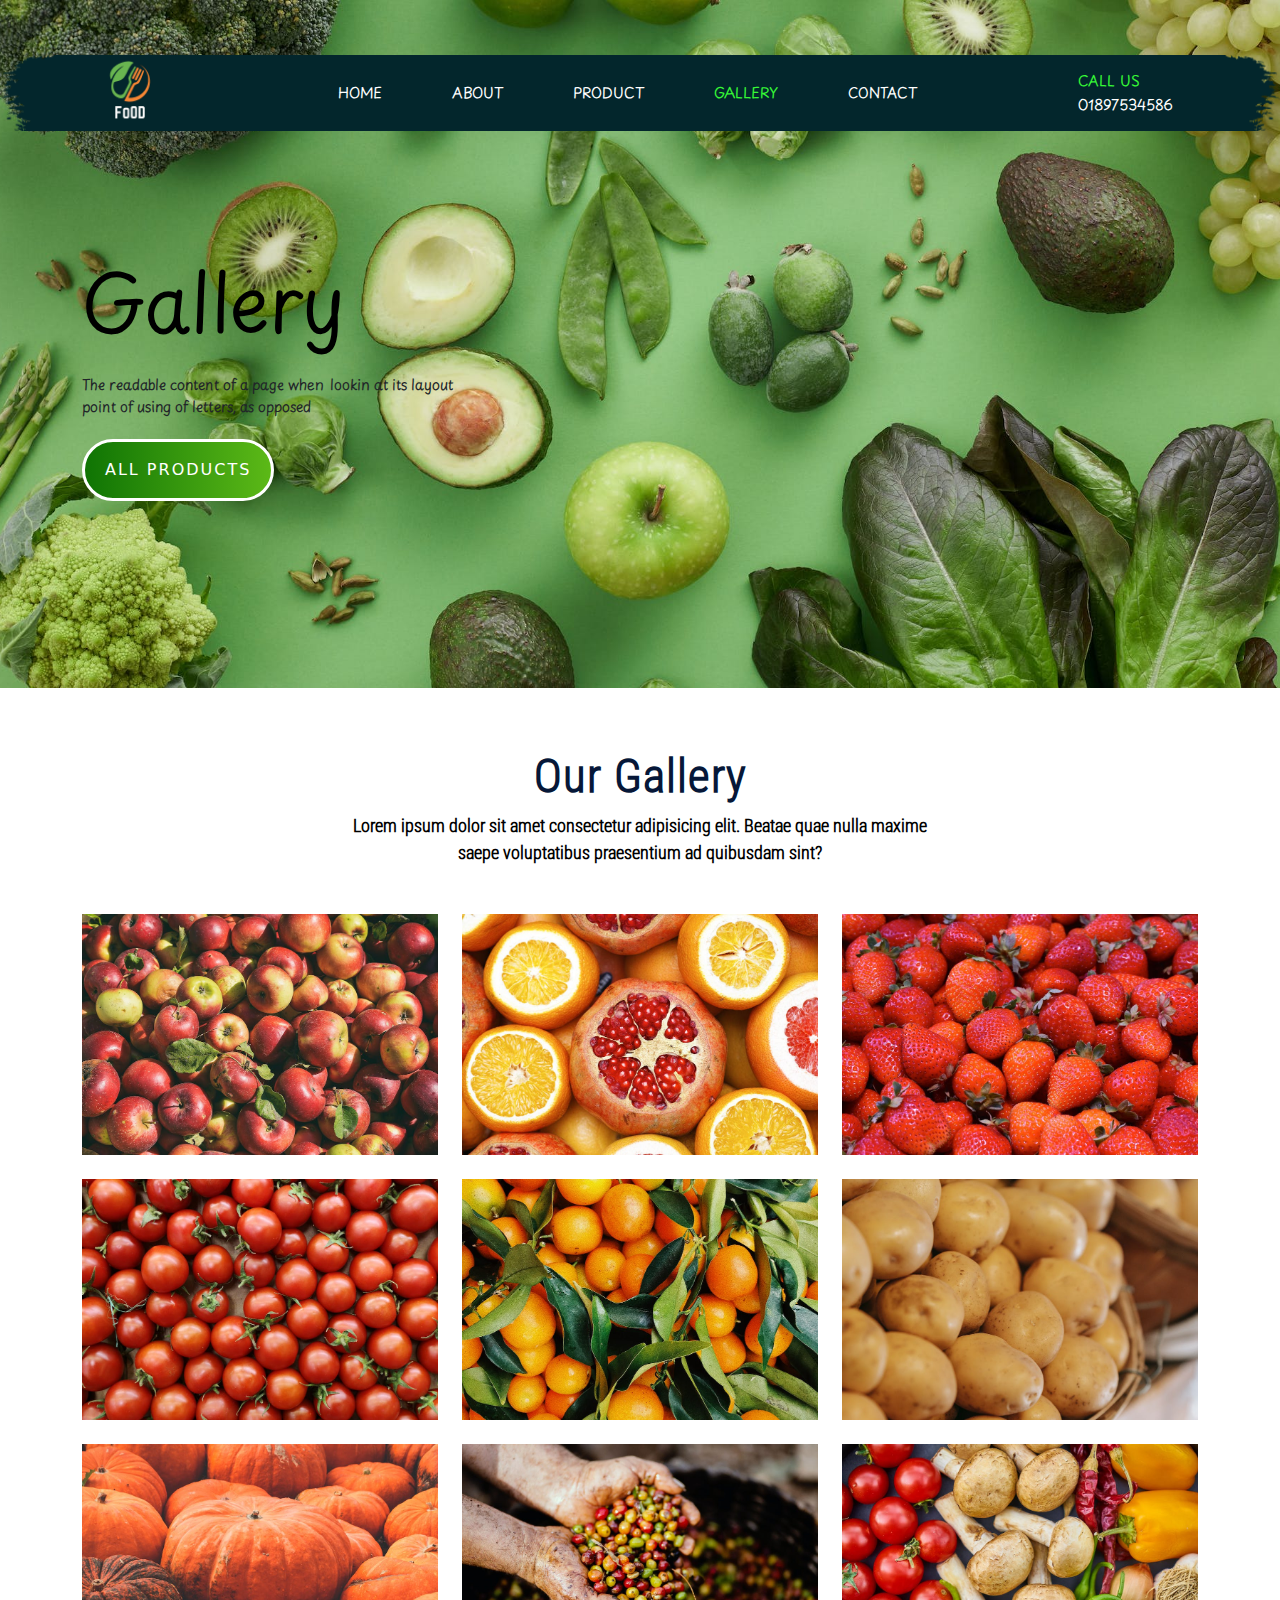
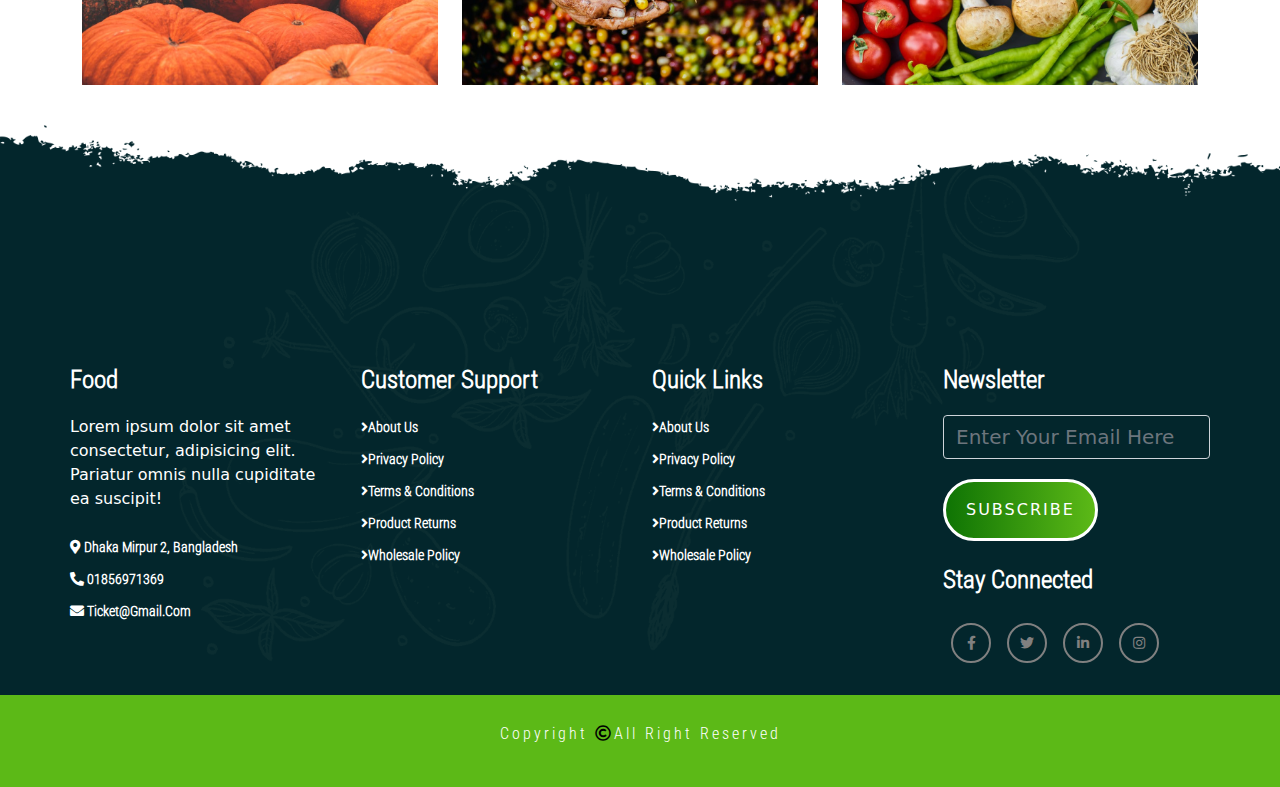
<file: gallery.html>
<!DOCTYPE html>
<html lang="en">
<head>
    <meta charset="UTF-8">
    <meta name="viewport" content="width=device-width, initial-scale=1.0">
    <title>FOOD SIDE</title>
    <link rel="stylesheet" href="https://cdnjs.cloudflare.com/ajax/libs/font-awesome/5.15.4/css/all.min.css" integrity="sha512-1ycn6IcaQQ40/MKBW2W4Rhis/DbILU74C1vSrLJxCq57o941Ym01SwNsOMqvEBFlcgUa6xLiPY/NS5R+E6ztJQ==" crossorigin="anonymous" referrerpolicy="no-referrer" />
    <link rel="stylesheet" href="css/style.css">
    <link rel="stylesheet" href="css/bootstrap.min.css">
    <link rel="stylesheet" href="css/venobox.min.css">
    <link rel="stylesheet" href="css/responsive.css">
</head>
<body>
      <!-- preloder st -->
      <div id="preloder"></div>
      <!-- preloder end -->
    <!-- header section st -->
    <header>
        <!-- navbar section st -->
        <div id="menu">
            <div class="container">
                <nav class="navbar navbar-expand-lg">
                      <a class="navbar-brand" href="index.html">
                        <img class="logo" src="images/logo.png" alt="">
                      </a>
                      <button class="navbar-toggler" type="button" data-bs-toggle="collapse" data-bs-target="#navbarNav" aria-controls="navbarNav" aria-expanded="false" aria-label="Toggle navigation">
                        <!-- <span class="navbar-toggler-icon"></span> -->
                        <span><i class="fas fa-bars navbar-toggler-icon"></i></span>
                      </button>
                      <div class="collapse navbar-collapse" id="navbarNav">
                        <ul class="navbar-nav mx-auto">
                          <li class="nav-item">
                            <a class="nav-link" aria-current="page" href="index.html">home</a>
                          </li>
                          <li class="nav-item">
                            <a class="nav-link" href="about.html">about</a>
                          </li>
                          <li class="nav-item">
                            <a class="nav-link" href="product.html">product</a>
                          </li>
                          <li class="nav-item">
                            <a class="nav-link active" href="gallery.html">gallery</a>
                          </li>
                          <li class="nav-item">
                            <a class="nav-link" href="contact.html">contact</a>
                          </li>
                        </ul>
                        <div class="menu-right">
                          <span>call us</span>
                          <span class="phone-no">01897534586</span>
                        </div>
                      </div>
                  </nav>
            </div>
        </div>
        <!-- navbar section end -->
        <!-- gallery banner section st -->
        <section id="gallery-banner">
          <div class="container">
            <div class="gallery-banner-content">
              <h1>gallery</h1>
              <p>The readable content of a page when lookin at its layout point of using of letters, as opposed</p>
              <a href="product.html" class=" main-btn">all products</a>
            </div>
          </div>
        </section>
        <!-- gallery banner section end -->
    </header>
    <!-- header section end -->
        <!-- gallery section st -->
        <section id="gallery">
            <div class="container">
              <div class="row">
                <div class="col-12 text-center pb-5">
                  <h2 class="section-title">our gallery</h2>
                  <p class="section-subtitle">Lorem ipsum dolor sit amet consectetur adipisicing elit. Beatae quae nulla maxime saepe voluptatibus praesentium ad quibusdam sint?</p>
                </div>
                <div class="col-sm-4 col-lg-4 mb-4">
                  <div class="gallery-pic">
                    <a class="my-image-links" data-gall="gallery01" href="images/gallery-1.jpg"><img src="images/gallery-1.jpg"></a>
                  </div>
                </div>
                <div class="col-sm-4 col-lg-4 mb-4">
                  <div class="gallery-pic">
                    <a class="my-image-links" data-gall="gallery01" href="images/gallery-2.jpg"><img src="images/gallery-2.jpg"></a>
                  </div>
                </div>
                <div class="col-sm-4 col-lg-4 mb-4">
                  <div class="gallery-pic">
                    <a class="my-image-links" data-gall="gallery01" href="images/gallery-3.jpg"><img src="images/gallery-3.jpg"></a>
                  </div>
                </div>
                <div class="col-sm-4 col-lg-4 mb-4">
                  <div class="gallery-pic">
                    <a class="my-image-links" data-gall="gallery01" href="images/gallery-4.jpg"><img src="images/gallery-4.jpg"></a>
                  </div>
                </div>
                <div class="col-sm-4 col-lg-4 mb-4">
                  <div class="gallery-pic">
                    <a class="my-image-links" data-gall="gallery01" href="images/gallery-5.jpg"><img src="images/gallery-5.jpg"></a>
                  </div>
                </div>
                <div class="col-sm-4 col-lg-4 mb-4">
                  <div class="gallery-pic">
                    <a class="my-image-links" data-gall="gallery01" href="images/gallery-6.jpg"><img src="images/gallery-6.jpg"></a>
                  </div>
                </div>
                <div class="col-sm-4 col-lg-4 mb-4">
                  <div class="gallery-pic">
                    <a class="my-image-links" data-gall="gallery01" href="images/gallery-7.jpg"><img src="images/gallery-7.jpg"></a>
                  </div>
                </div>
                <div class="col-sm-4 col-lg-4 mb-4">
                  <div class="gallery-pic">
                    <a class="my-image-links" data-gall="gallery01" href="images/gallery-8.jpg"><img src="images/gallery-8.jpg"></a>
                  </div>
                </div>
                <div class="col-sm-4 col-lg-4 mb-4">
                  <div class="gallery-pic">
                    <a class="my-image-links" data-gall="gallery01" href="images/gallery-9.jpg"><img src="images/gallery-9.jpg"></a>
                  </div>
                </div>
              </div>
            </div>
          </section>
          <!-- gallery section end -->
    <!-- footer section st -->
    <section class="footer mt-3 mb-md-0">
      <div class="container px-5 px-lg-0">
        <div class="row">
          <div class="col-lg-3 col-sm-6 mb-5 mb-lg-0">
            <h5>food</h5>
            <p class="mb-4 ps-0 company-detail">Lorem ipsum dolor sit amet consectetur, adipisicing elit. Pariatur omnis nulla cupiditate ea suscipit!</p>
            <div class="contact-info">
              <ul class="list-unstyled">
                <li><a href="#"><i class="fas fa-map-marker-alt"></i> dhaka mirpur 2, bangladesh</a></li>
                <li><a href="#"><i class="fas fa-phone-alt"></i> 01856971369 </a></li>
                <li><a href="#"><i class="fas fa-envelope"></i> ticket@gmail.com </a></li>
              </ul>
            </div>
          </div>
          <div class="col-lg-3 col-sm-6 mb-5 mb-lg-0">
            <h5>customer support</h5>
            <ul class="link-widget p-0">
              <li><a href="#">about us</a></li>
              <li><a href="#">privacy policy</a></li>
              <li><a href="#">terms & conditions</a></li>
              <li><a href="#">product returns</a></li>
              <li><a href="#">wholesale policy</a></li>
            </ul>
          </div>
          <div class="col-lg-3 col-sm-6 mb-5 mb-lg-0">
            <h5>quick links</h5>
            <ul class="link-widget p-0">
              <li><a href="#">about us</a></li>
              <li><a href="#">privacy policy</a></li>
              <li><a href="#">terms & conditions</a></li>
              <li><a href="#">product returns</a></li>
              <li><a href="#">wholesale policy</a></li>
            </ul>
          </div>
          <div class="col-lg-3 col-sm-6 mb-5 mb-lg-0">
            <h5>newsletter</h5>
            <div class="form-group mb-4">
              <input type="email" class="form-control bg-transparent" placeholder="enter your email here">
              <button type="submit" class="main-btn">subscribe</button>
            </div>
            <h5>stay connected</h5>
            <ul class="social-network d-flex align-items-center p-0">
              <li><a href="#"><i class="fab fa-facebook-f"></i></a></li>
              <li><a href="#"><i class="fab fa-twitter"></i></a></li>
              <li><a href="#"><i class="fab fa-linkedin-in"></i></a></li>
              <li><a href="#"><i class="fab fa-instagram"></i></a></li>
            </ul>
          </div>
        </div>
      </div>
    </section>
    <div class="footer-bottom">
      <div class="container">
        <div class="row">
          <div class="col-lg-12 col-sm-12">
            <div class="copy-right">
              <p>copyright <span><i class="far fa-copyright"></i></span>all right reserved </p>
            </div>
          </div>
        </div>
      </div>
    </div>
    <!-- footer section end -->

    <script src="js/bootstrap.bundle.min.js"></script>  
    <script src="js/jquery-1.12.4.min.js"></script>
    <script src="js/venobox.min.js"></script>
    <script src="js/custome.js"></script>
</body>
</html>
</file>
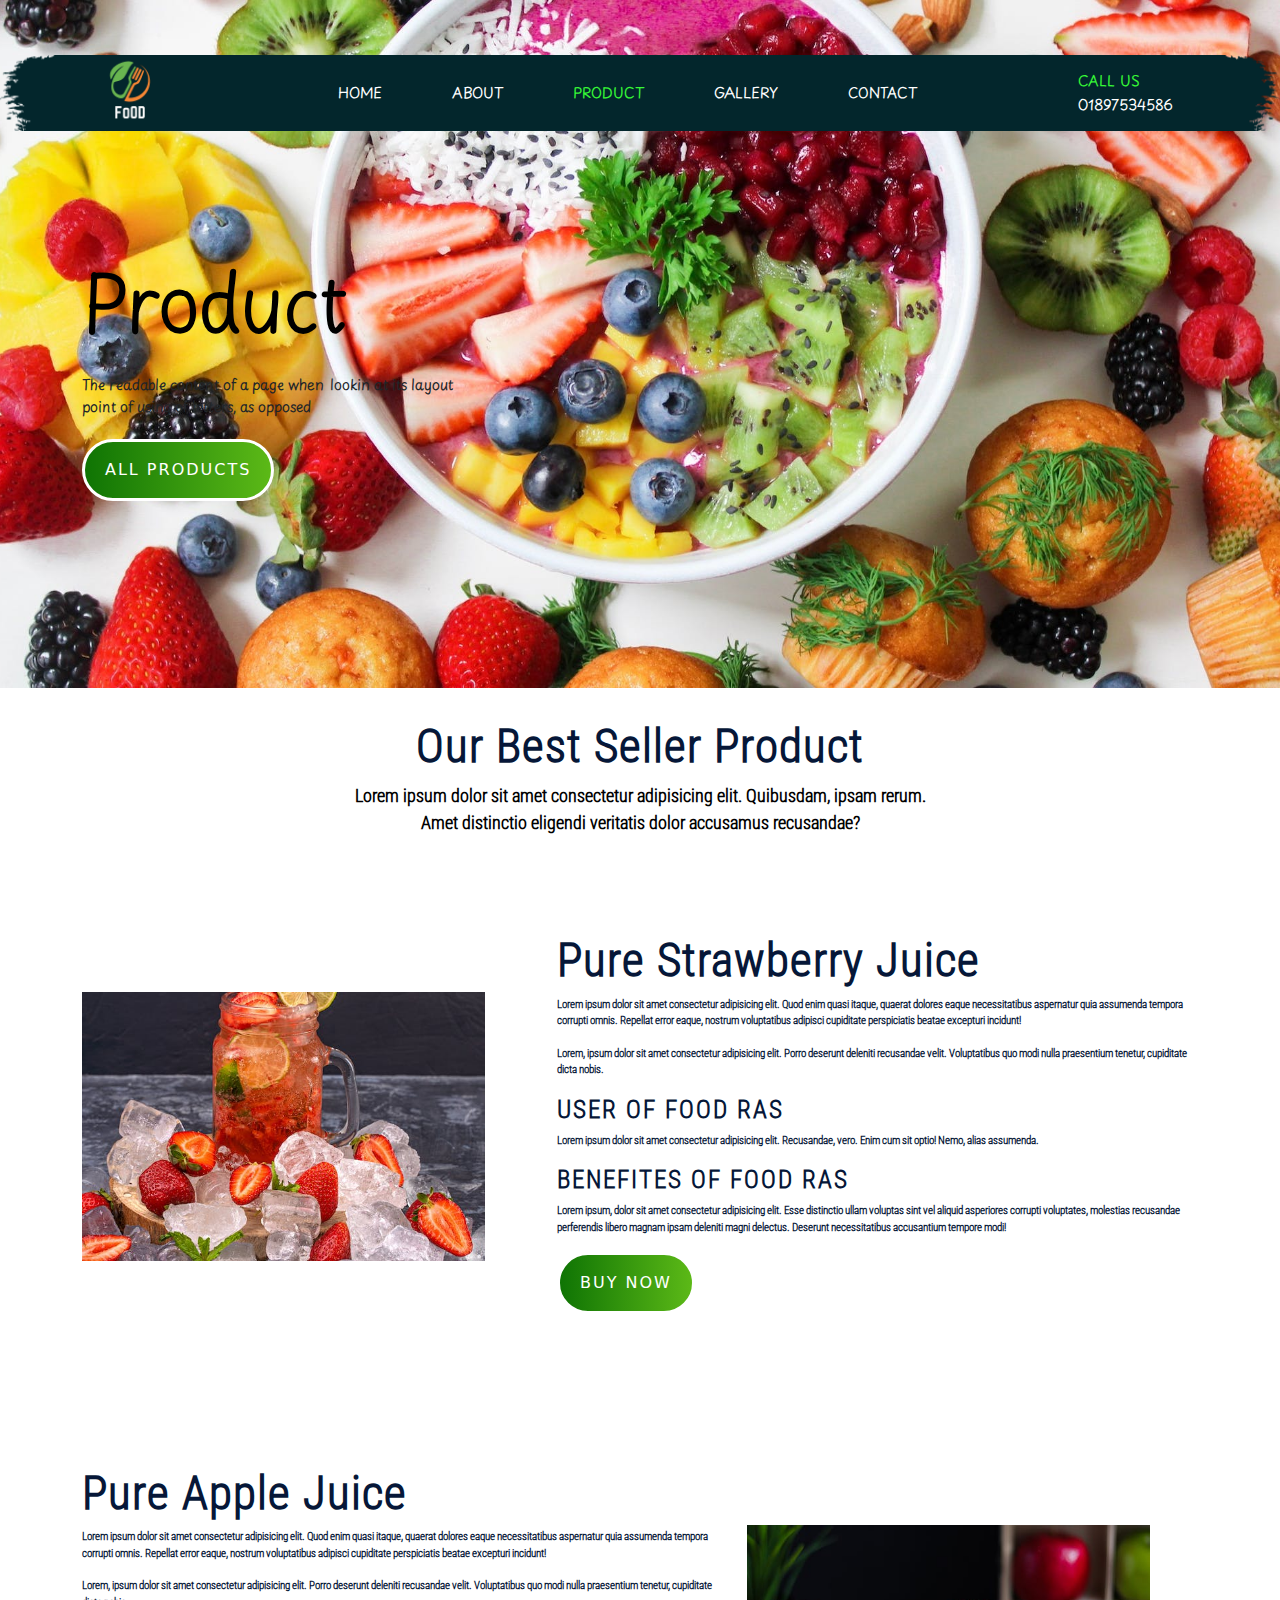
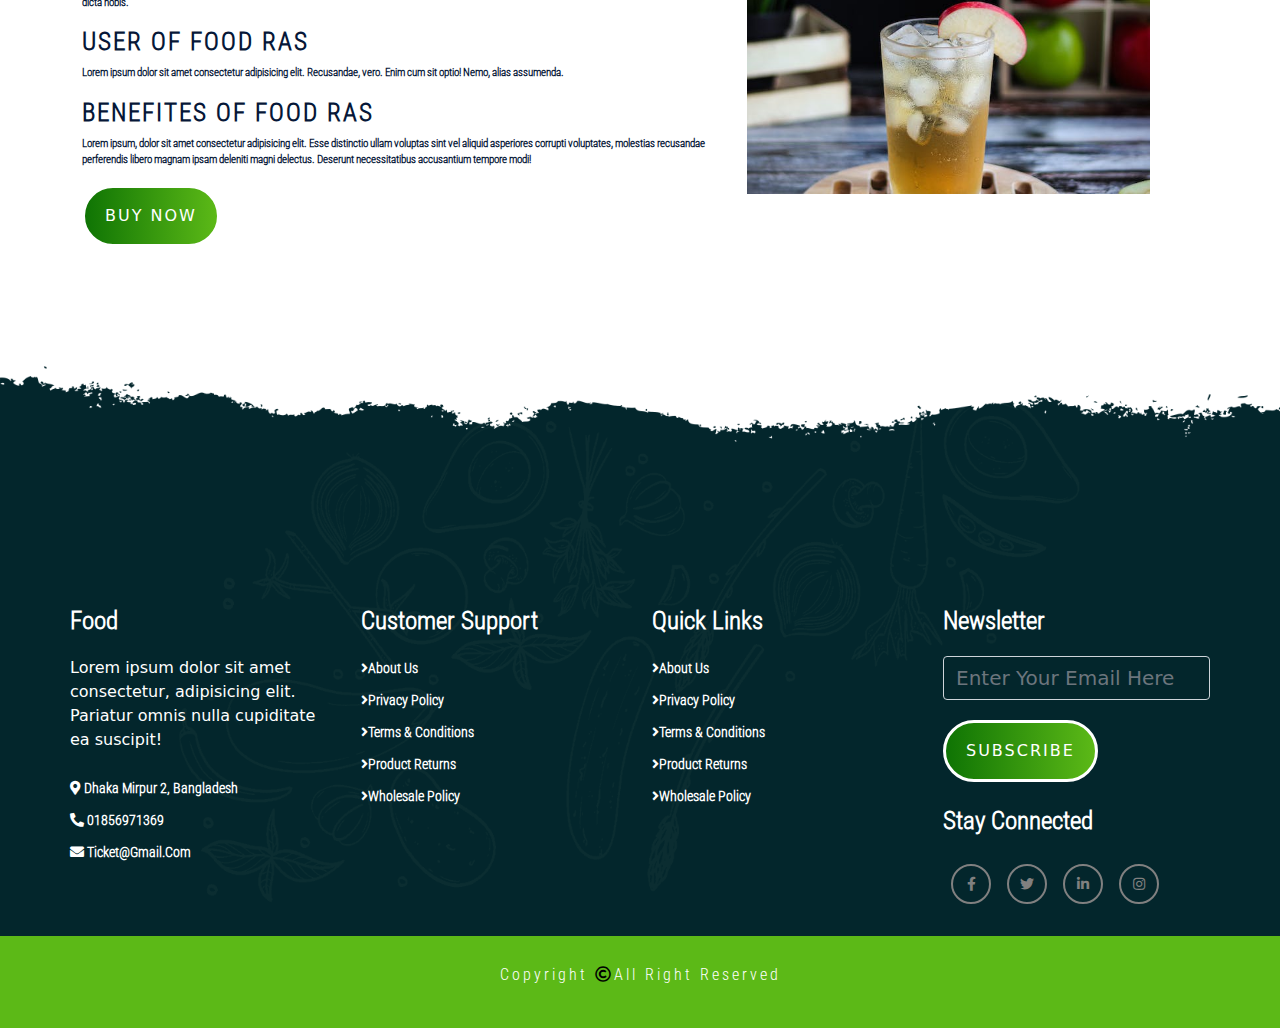
<file: product.html>
<!DOCTYPE html>
<html lang="en">
<head>
    <meta charset="UTF-8">
    <meta name="viewport" content="width=device-width, initial-scale=1.0">
    <title>FOOD SIDE</title>
    <link rel="stylesheet" href="https://cdnjs.cloudflare.com/ajax/libs/font-awesome/5.15.4/css/all.min.css" integrity="sha512-1ycn6IcaQQ40/MKBW2W4Rhis/DbILU74C1vSrLJxCq57o941Ym01SwNsOMqvEBFlcgUa6xLiPY/NS5R+E6ztJQ==" crossorigin="anonymous" referrerpolicy="no-referrer" />
    <link rel="stylesheet" href="css/style.css">
    <link rel="stylesheet" href="css/bootstrap.min.css">
    <link rel="stylesheet" href="css/venobox.min.css">
    <link rel="stylesheet" href="css/responsive.css">
</head>
<body>
      <!-- preloder st -->
      <div id="preloder"></div>
      <!-- preloder end -->
    <!-- header section st -->
    <header>
        <!-- navbar section st -->
        <div id="menu">
            <div class="container">
                <nav class="navbar navbar-expand-lg">
                      <a class="navbar-brand" href="index.html">
                        <img class="logo" src="images/logo.png" alt="">
                      </a>
                      <button class="navbar-toggler" type="button" data-bs-toggle="collapse" data-bs-target="#navbarNav" aria-controls="navbarNav" aria-expanded="false" aria-label="Toggle navigation">
                        <!-- <span class="navbar-toggler-icon"></span> -->
                        <span><i class="fas fa-bars navbar-toggler-icon"></i></span>
                      </button>
                      <div class="collapse navbar-collapse" id="navbarNav">
                        <ul class="navbar-nav mx-auto">
                          <li class="nav-item">
                            <a class="nav-link" aria-current="page" href="index.html">home</a>
                          </li>
                          <li class="nav-item">
                            <a class="nav-link" href="about.html">about</a>
                          </li>
                          <li class="nav-item">
                            <a class="nav-link active" href="product.html">product</a>
                          </li>
                          <li class="nav-item">
                            <a class="nav-link" href="gallery.html">gallery</a>
                          </li>
                          <li class="nav-item">
                            <a class="nav-link" href="contact.html">contact</a>
                          </li>
                        </ul>
                        <div class="menu-right">
                          <span>call us</span>
                          <span class="phone-no">01897534586</span>
                        </div>
                      </div>
                  </nav>
            </div>
        </div>
        <!-- navbar section end -->
        <!-- product banner section st -->
        <section id="product-banner">
          <div class="container">
            <div class="product-banner-content">
              <h1>product</h1>
              <p>The readable content of a page when lookin at its layout point of using of letters, as opposed</p>
              <a href="product.html" class=" main-btn">all products</a>
            </div>
          </div>
        </section>
        <!-- product banner section end -->
    </header>
    <!-- header section end -->
    <!-- product section st -->
    <section id="product-section">
      <div class="container">
        <div class="row justify-content-center">
          <div class="col-lg-12 text-center pb-5">
            <h2 class="section-title">our best seller product</h2>
            <p class="section-subtitle">Lorem ipsum dolor sit amet consectetur adipisicing elit. Quibusdam, ipsam rerum. Amet distinctio eligendi veritatis dolor accusamus recusandae?</p>
          </div>
        </div>
        <div class="row align-items-center py-5">
          <div class="col-xl-5 col-lg-6 col-12 mb-5">
            <div class="border-0 me-lg-5 product-section-pic">
              <img src="images/product1.jpg" alt="">
            </div>
          </div>
          <div class="col-xl-7 col-lg-6 col-12 mb-5">
            <div class="product-section-content">
                <h2>pure strawberry juice</h2>
              <div class="product-section-detail">
                <p>Lorem ipsum dolor sit amet consectetur adipisicing elit. Quod enim quasi itaque, quaerat dolores eaque necessitatibus aspernatur quia assumenda tempora corrupti omnis. Repellat error eaque, nostrum voluptatibus adipisci cupiditate perspiciatis beatae excepturi incidunt!</p>
                <p>Lorem, ipsum dolor sit amet consectetur adipisicing elit. Porro deserunt deleniti recusandae velit. Voluptatibus quo modi nulla praesentium tenetur, cupiditate dicta nobis.</p>
                <h4>user of food ras</h4>
                <p>Lorem ipsum dolor sit amet consectetur adipisicing elit. Recusandae, vero. Enim cum sit optio! Nemo, alias assumenda.</p>
                <h4>benefites of food ras</h4>
                <p>Lorem ipsum, dolor sit amet consectetur adipisicing elit. Esse distinctio ullam voluptas sint vel aliquid asperiores corrupti voluptates, molestias recusandae perferendis libero magnam ipsam deleniti magni delectus. Deserunt necessitatibus accusantium tempore modi!</p>
                <a href="#" class="main-btn">buy now</a>
              </div>
            </div>
          </div>
        </div>
        <div class="row align-items-center py-5">
          <div class="col-xl-7 col-lg-6 col-12 mb-5 order-2 order-lg-1">
            <div class="product-section-content">
                <h2>pure apple juice</h2>
              <div class="product-section-detail">
                <p>Lorem ipsum dolor sit amet consectetur adipisicing elit. Quod enim quasi itaque, quaerat dolores eaque necessitatibus aspernatur quia assumenda tempora corrupti omnis. Repellat error eaque, nostrum voluptatibus adipisci cupiditate perspiciatis beatae excepturi incidunt!</p>
                <p>Lorem, ipsum dolor sit amet consectetur adipisicing elit. Porro deserunt deleniti recusandae velit. Voluptatibus quo modi nulla praesentium tenetur, cupiditate dicta nobis.</p>
                <h4>user of food ras</h4>
                <p>Lorem ipsum dolor sit amet consectetur adipisicing elit. Recusandae, vero. Enim cum sit optio! Nemo, alias assumenda.</p>
                <h4>benefites of food ras</h4>
                <p>Lorem ipsum, dolor sit amet consectetur adipisicing elit. Esse distinctio ullam voluptas sint vel aliquid asperiores corrupti voluptates, molestias recusandae perferendis libero magnam ipsam deleniti magni delectus. Deserunt necessitatibus accusantium tempore modi!</p>
                <a href="#" class="main-btn">buy now</a>
              </div>
            </div>
          </div>
          <div class="col-xl-5 col-lg-6 col-12 mb-5 order-1 order-lg-2">
            <div class="border-0 me-lg-5 product-section-pic">
              <img src="images/product2.jpg" alt="">
            </div>
          </div>
        </div>
      </div>
    </section>
    <!-- product section end -->
    <!-- footer section st -->
    <section class="footer mt-3 mb-md-0">
      <div class="container px-5 px-lg-0">
        <div class="row">
          <div class="col-lg-3 col-sm-6 mb-5 mb-lg-0">
            <h5>food</h5>
            <p class="mb-4 ps-0 company-detail">Lorem ipsum dolor sit amet consectetur, adipisicing elit. Pariatur omnis nulla cupiditate ea suscipit!</p>
            <div class="contact-info">
              <ul class="list-unstyled">
                <li><a href="#"><i class="fas fa-map-marker-alt"></i> dhaka mirpur 2, bangladesh</a></li>
                <li><a href="#"><i class="fas fa-phone-alt"></i> 01856971369 </a></li>
                <li><a href="#"><i class="fas fa-envelope"></i> ticket@gmail.com </a></li>
              </ul>
            </div>
          </div>
          <div class="col-lg-3 col-sm-6 mb-5 mb-lg-0">
            <h5>customer support</h5>
            <ul class="link-widget p-0">
              <li><a href="#">about us</a></li>
              <li><a href="#">privacy policy</a></li>
              <li><a href="#">terms & conditions</a></li>
              <li><a href="#">product returns</a></li>
              <li><a href="#">wholesale policy</a></li>
            </ul>
          </div>
          <div class="col-lg-3 col-sm-6 mb-5 mb-lg-0">
            <h5>quick links</h5>
            <ul class="link-widget p-0">
              <li><a href="#">about us</a></li>
              <li><a href="#">privacy policy</a></li>
              <li><a href="#">terms & conditions</a></li>
              <li><a href="#">product returns</a></li>
              <li><a href="#">wholesale policy</a></li>
            </ul>
          </div>
          <div class="col-lg-3 col-sm-6 mb-5 mb-lg-0">
            <h5>newsletter</h5>
            <div class="form-group mb-4">
              <input type="email" class="form-control bg-transparent" placeholder="enter your email here">
              <button type="submit" class="main-btn">subscribe</button>
            </div>
            <h5>stay connected</h5>
            <ul class="social-network d-flex align-items-center p-0">
              <li><a href="#"><i class="fab fa-facebook-f"></i></a></li>
              <li><a href="#"><i class="fab fa-twitter"></i></a></li>
              <li><a href="#"><i class="fab fa-linkedin-in"></i></a></li>
              <li><a href="#"><i class="fab fa-instagram"></i></a></li>
            </ul>
          </div>
        </div>
      </div>
    </section>
    <div class="footer-bottom">
      <div class="container">
        <div class="row">
          <div class="col-lg-12 col-sm-12">
            <div class="copy-right">
              <p>copyright <span><i class="far fa-copyright"></i></span>all right reserved </p>
            </div>
          </div>
        </div>
      </div>
    </div>
    <!-- footer section end -->

    <script src="js/bootstrap.bundle.min.js"></script>  
    <script src="js/jquery-1.12.4.min.js"></script>
    <script src="js/venobox.min.js"></script>
    <script src="js/custome.js"></script>
</body>
</html>
</file>
<file: css/style.css>
/* preloader css st */
#preloder{
    background: white url(../images/preloader.gif)no-repeat center;
    background-size: 40%;
    height: 100vh;
    width: 100%;
    position: fixed;
    z-index: 9999;
}
/* preloader css end */

/* common css st */
html body{
    overflow-x: hidden;
}
@font-face {
    font-family: pen;
    src: url(../font/playpen/PlaypenSans-ExtraLight.ttf);
}
@font-face {
    font-family: roboto;
    src: url(../font/roboto/RobotoCondensed-Light.ttf);
}
*{
    margin: 0;
    padding: 0;
}
p,span,h1,h2,h3,h4,h5,h6,a,i,ul{
    margin: 0;
    padding: 0;
}
img{
    vertical-align: middle;
}
.clr{
    clear: both;
}
a{
    display: inline-block;
    text-decoration: none;
}
a,
a:hover,
a:active,
a:focus,
button{
    text-decoration: none;
    outline: 0;
}
::-webkit-scrollbar{
    width: 16px;
}
::-webkit-scrollbar-track{
    background-color: white;
}
::-webkit-scrollbar-thumb{
    background-color: greenyellow;
}
.main-btn{
    /* position: absolute; */
    background: linear-gradient(to right, #0f7404, #5cb917);
    z-index: 1;
    overflow: hidden;
    border: 3px solid white;
    border-radius: 56px;
    text-transform: uppercase;
    padding: 16px 20px;
    font-weight: 400;
    font-size: 16px;
    letter-spacing: 2px;
    color: white;
    transition: 0.4s;
    text-decoration: none;
}
.main-btn:hover{
    background: white;
    color: #5cb917;
    border: 3px solid #5cb917;
}
li{
    list-style: none;
}
.section-title{
    text-transform: capitalize;
    font-size: 47px;
    color: #061738;
    letter-spacing: 1px;
    font-weight: 900;
    font-family: roboto;
}
.section-subtitle{
    font-family: roboto;
    font-weight: 600;
    font-size: 18px;
    letter-spacing: 1;
    color: black;
    width: 54%;
    margin: 0 auto;
}
/* common css end */
/* navbar css st */
#menu{
    background: url(../images/menu-bg.png) no-repeat center;
    background-size: contain;
    position: absolute;
    top: 32px;
    left: 0;
    width: 100%;
    z-index: 2;
}
#menu .navbar-brand{
    margin: -12.5px;
    width: 120px;
    text-align: center;
}
#menu .navbar-brand .logo{
    width: 100%;
}
#menu .nav-link{
    color: white;
    font-size: 14px;
    text-transform: uppercase;
    font-weight: 600;
    padding: 8px 32px;
    margin: 0 3px;
    font-family: pen;
}
#menu .nav-link:hover,#menu .nav-link.active{
    color: rgb(54, 247, 54);
}
#menu .menu-right{
    width: 120px;
}
#menu .menu-right span{
    color: rgb(54, 247, 54);
    font-size: 14px;
    text-transform: uppercase;
    font-weight: 600;
    margin-right: 16px;
    font-family: pen;
}
#menu .menu-right .phone-no{
    color: white;
    font-size: 14px;
    text-transform: uppercase;
    font-weight: 700;
    margin-right: 16px;
    font-family: pen;
}
.header-scrolled{
    position: fixed;
    top: -6px;
    left: 0;
    right: 0;
    width: 100%;
    max-width: 1320px;
    margin: auto;
    z-index: 999;
    transition: 0.3s all ease-in-out;
}
#menu .navbar-toggler{
    color: white;
    font-size: 32px;
    padding: 0;
}
#menu .navbar-toggler:focus{
    outline: none;
    box-shadow: none;
}
/* navbar css end */
/* banner css st */
#banner{
    background: url(../images/banner-1.jpg) no-repeat center;
    background-size: cover;
    min-height: 90vh;
}
#banner .carousel-item{
    padding: 48px 0;
    height: 90vh;
}
#banner .carousel-caption{
    top: 30%;
    bottom: 0;
    left: 3%;
    right: 0;
    text-align: left;
    width: 100%;
}
#banner .carousel-caption h3{
    padding: 8px 24px;
    background-color: black;
    display: inline-block;
    color: white;
    font-size: 30px;
    font-family: pen;
    font-weight: 700;
    line-height: 1.2;
    text-transform: capitalize;
    margin: 15px 0;
}
#banner .carousel-caption h1{
    color: black;
    font-size: 75px;
    font-family: pen;
    font-weight: 600;
    line-height: 1.4;
    text-transform: capitalize;
}
#banner .carousel-caption p{
    max-width: 400px;
    font-size: 14px;
    line-height: 1.6;
    font-family: pen;
    font-weight: 700;
    margin-bottom: 15px;
}
/* banner css end */
/* feature css st */
#feature{
    margin-top: 30px;
}
#feature .features-box{
    background-color: transparent;
    border: 2px solid rgb(194, 233, 194);
    padding: 40px 0;
    transition: 0.7s;
}
#feature .features-icon-border{
    background-color: transparent;
    border-radius: 50%;
    border: 3px solid rgb(194, 233, 194);
    padding: 16px;
    display: inline-block;
}
#feature .features-icon img{
    width: 59px;
}
#feature .features-icon{
    width: 104px;
    height: 104px;
    background-color: rgb(194, 233, 194);
    margin: auto;
    border-radius: 50%;
    display: flex;
    align-items: center;
    justify-content: center;
}
#feature .features-box h3{
    margin-top: 24px;
    color: #061738;
    font-weight: 900;
    font-family: pen;
    font-size: 25px;
    text-transform: uppercase;
}
#feature .features-box:hover{
    background-color: #03262c;
    border-color: #03262c;
}
#feature .features-box:hover h3{
    color: white;
}
#feature .features-box:hover .features-icon-border{
    border-color: #5cb917;
}
/* feature css end */
/* home about css st */
#home-about{
    background: url(../images/home-about-bg.jpg) no-repeat center;
    background-size: cover;
    padding: 126px 0;
    position: relative;
    z-index: 999;
}
#home-about::after{
    position: absolute;
    top: 0;
    left: 0;
    content: "";
    width: 100%;
    background-color: rgba(148, 238, 120, 0.646);
    z-index: -1;
    height: 100%;
}
#home-about .about-img{
    text-align: right;
    position: relative;
    z-index: 99;
}
#home-about .about-img img{
    width: 100%;
    margin-left: 160px;
}
#home-about .about-img::before{
    position: absolute;
    content: "";
    top: 4%;
    left: 40%;
    border-radius: 50%;
    padding: 215px;
    background-color: #93b958bf;
    z-index: -1;
}
#home-about .about-content h2{
    font-size: 25px;
    font-weight: 900;
    text-transform: uppercase;
    color: #061738;
    margin-bottom: 15px;
}
#home-about .about-content .about-detail p{
    margin-bottom: 32px;
    font-size: 16px;
    font-family: roboto;
    font-weight: 600;
}
/* home about css end */
/* home product css st */
#home-product{
    padding-top: 30px;
}
#home-product .product-img img{
    width: 100%;
}
#home-product .product-img{
    margin-bottom: 112px;
    text-align: center;
}
#home-product .product-card{
    position: relative;
    overflow: hidden;
    cursor: pointer;
    border: 1px solid rgb(194, 233, 194);
    padding: 20px 16px;
    transition: 0.4s;
}
#home-product .product-card h3{
    color: #061738;
    font-size: 25px;
    font-weight: 600;
    text-transform: capitalize;
    font-family: pen;
}
#home-product .product-card span{
    font-size: 18px;
    font-weight: 600;
    text-transform: uppercase;
    color: #5cb917;
    text-decoration: line-through;
    transition: 0.4s;
    margin-right: 8px;
    font-family: pen;
}
#home-product .product-card .product-detail{
    position: absolute;
    bottom: -352px;
    right: 0;
    left: 0;
    text-align: center;
    padding: 50px 16px;
    background-color: #061738;
    transition: 0.5s;
}
#home-product .product-card:hover .product-detail{
    bottom: 0;
}
/* home product css end */
/* testimonial css st */
#testimonial{
    background-color: rgb(194, 233, 194);
    padding-bottom: 128px;
    padding-top: 30px;
}
#testimonial .profile-box{
    padding: 30px;
    background-color: #061738;
    border-radius: 8px 0 0 8px;
}
#testimonial .profile-box img{
    width: 100%;
    height: 100%;
    border-radius: 10px 50px;
    object-fit: cover;
}
#testimonial .carousel-indicators{
    bottom: -96px;
}
#testimonial .carousel-indicators button{
    background-color: #061738;
    width: 19px;
    height: 19px;
    border-radius: 50%;
}
#testimonial .card{
    background: linear-gradient(to right, #0f7404, #5cb917);
    text-align: right;
    padding: 80px 80px 80px 0;
    border-radius: 0 8px 8px 0;
    border: 1px solid transparent;
}
#testimonial .testimonial-box{
    width: 100%;
    margin-left: 50px;
}
#testimonial .card p{
    font-family: roboto;
    font-weight: 600;
    font-size: 14px;
    color: #061738;
    text-transform: capitalize;
}
#testimonial .card h4{
    font-size: 25px;
    text-transform: uppercase;
    color: #061738;
    letter-spacing: 2px;
    font-family: roboto;
    font-weight: 700;
}
/* testimonial css end */
/* gallery css st */
#gallery{
    padding-top: 30px;
}
#gallery .gallery-pic img{
    width: 100%;
}
/* gallery css end */
/* footer css st */
.footer{
    background: url(../images/footer_bg.png)no-repeat center;
    background-size: cover;
    padding-top: 240px;
}
.footer h5{
    color: white;
    font-size: 25px;
    font-family: roboto;
    font-weight: 600;
    text-transform: capitalize;
    margin-bottom: 20px;
}
.footer ul li{
    list-style: none;
    margin-bottom: 8px;
}
.footer ul li a{
    color: white;
    text-transform: capitalize;
    font-size: 14px;
    font-family: roboto;
    font-weight: 600;
    text-decoration: none;
    position: relative;
    transition: 0.4s;
}
.footer p{
    font-size: 16px;
    padding-left: 24px;
    color: white;
    transition: 0.4s;
}
.footer .link-widget li a::before{
    content: '\f105';
    font-family: 'Font Awesome 5 Free';
    font-weight: 900;
    transition: 0.4s;
}
.footer .link-widget li a:hover{
    margin-left: 10px;
    color: #5cb917;
}
.footer .social-network a{
    width: 40px;
    height: 40px;
    margin: 8px;
    display: inline-block;
    border: 2px solid gray;
    color: gray;
    text-align: center;
    transition: 0.4s;
    border-radius: 100%;
    line-height: 36px;
    font-size: 14px;
}
.footer .social-network a:hover{
    background-color: #5cb917;
    border-color: #5cb917;
    color: white;
    box-shadow: 0 10px 16px 0 rgba(0 0 0 / 10%);
    transform: translateY(-3px);
}
.footer .main-btn{
    margin-top: 20px;
}
.footer .form-control{
    font-size: 20px;
    color: white;
    text-transform: capitalize;
}
.footer .form-control:focus{
    outline: none;
    box-shadow: none;
    border-color: #5cb917;
}
.footer-bottom{
    background-color: #5cb917;
    text-align: center;
}
.footer-bottom p{
    margin-top: 0;
    padding: 30px 0;
    line-height: 0;
    font-size: 16px;
    color: white;
    font-family: roboto;
    letter-spacing: 3px;
    text-transform: capitalize;
}
.footer-bottom span{
    color: black;
}

/* footer css end */
/* about page css st */
/* about banner css st */
#about-banner{
    background: url(../images/about-bg.jpg)no-repeat center;
    background-size: cover;
    min-height: 90vh;
    margin-bottom: 30px;
}
#about-banner .about-banner-content {
	padding: 249px 0 180px 0;
}
#about-banner .about-banner-content h1{
    color: black;
    font-size: 75px;
    font-family: pen;
    font-weight: 600;
    line-height: 1.4;
    text-transform: capitalize;
    margin-bottom: 20px;
}
#about-banner .about-banner-content p{
    max-width: 400px;
    font-size: 14px;
    line-height: 1.6;
    font-family: pen;
    font-weight: 700;
    margin-bottom: 20px;
}
/* about banner css end */
/* about section css st */
#about-section .about-section-detail p{
    color: #061738;
    font-size: 12px;
    line-height: 1.6;
    font-family: pen;
    font-weight: 700;
    margin-bottom: 20px;
}
/* about section css end */
/* about page css end */

/* product page css st */
/* product banner css st */
#product-banner{
    background: url(../images/product-bg.jpg)no-repeat center;
    background-size: cover;
    min-height: 90vh;
    margin-bottom: 30px;
}
#product-banner .product-banner-content {
	padding: 249px 0 180px 0;
}
#product-banner .product-banner-content h1{
    color: black;
    font-size: 75px;
    font-family: pen;
    font-weight: 600;
    line-height: 1.4;
    text-transform: capitalize;
    margin-bottom: 20px;
}
#product-banner .product-banner-content p{
    max-width: 400px;
    font-size: 14px;
    line-height: 1.6;
    font-family: pen;
    font-weight: 700;
    margin-bottom: 20px;
}
/* product banner css end */
/* product section css st */
#product-section .product-section-pic img{
    width: 100%;
}
#product-section .product-section-content h2{
    text-transform: capitalize;
    font-size: 47px;
    color: #061738;
    letter-spacing: 1px;
    font-weight: 900;
    font-family: roboto;
}
#product-section .product-section-content .product-section-detail p{
    font-family: roboto;
    font-weight: 600;
    font-size: 11px;
    letter-spacing: 1;
    color: #061738;
}
#product-section .product-section-content .product-section-detail h4{
    font-size: 25px;
    text-transform: uppercase;
    color: #061738;
    letter-spacing: 2px;
    font-family: roboto;
    font-weight: bolder;
}
/* product section css end */
/* product page css end */

/* gallery page css st */
/* gallery banner css st */
#gallery-banner{
    background: url(../images/gallery-bg.jpg)no-repeat center;
    background-size: cover;
    min-height: 90vh;
    margin-bottom: 30px;
}
#gallery-banner .gallery-banner-content {
	padding: 249px 0 180px 0;
}
#gallery-banner .gallery-banner-content h1{
    color: black;
    font-size: 75px;
    font-family: pen;
    font-weight: 600;
    line-height: 1.4;
    text-transform: capitalize;
    margin-bottom: 20px;
}
#gallery-banner .gallery-banner-content p{
    max-width: 400px;
    font-size: 14px;
    line-height: 1.6;
    font-family: pen;
    font-weight: 700;
    margin-bottom: 20px;
}
/* gallery banner css end */
/* gallery page css end */

/* contact page css st */
/* contact banner css st */
#contact-banner{
    background: url(../images/contact-bg.jpg)no-repeat center;
    background-size: cover;
    min-height: 90vh;
    margin-bottom: 30px;
}
#contact-banner .contact-banner-content {
	padding: 249px 0 180px 0;
}
#contact-banner .contact-banner-content h1{
    color: black;
    font-size: 75px;
    font-family: pen;
    font-weight: 600;
    line-height: 1.4;
    text-transform: capitalize;
    margin-bottom: 20px;
}
#contact-banner .contact-banner-content p{
    max-width: 400px;
    font-size: 14px;
    line-height: 1.6;
    font-family: pen;
    font-weight: 700;
    margin-bottom: 20px;
}
/* contact banner css end */
/* contact section css st */
#contact-section .contact-form{
    background-color: rgb(194, 233, 194);
    padding: 80px;
    box-shadow: 0 3px 24px rgb(0 0 0/4%);
}
#contact-section .contact-form .form-control:focus{
    outline: none;
    box-shadow: none;
}
#contact-section .contact-form .form-control::placeholder{
    color: #061738;
}
#contact-section .contact-form .form-control{
    padding: 16px 24px;
    border-radius: 0px;
    border: 1.5px solid #5cb917;
    color: #061738;
    font-size: 15px;
    font-weight: 400;
    font-weight: roboto;
}
#contact-section .contact-form textarea{
    min-height: 150px;
}
#contact-section .contact-form .info-box li{
    position: relative;
    padding: 0 0 56px 112px;
    margin-bottom: 46px;

}
#contact-section .contact-form .info-box li i{
    position: absolute;
    left: 0;
    top: 15px;
    font-size: 45px;
    line-height: 45px;
    color: #061738;
}
#contact-section .contact-form .info-box li p{
    color: #061738;
}
#contact-section .contact-form .info-box li a{
    color: #061738;
    font-size: 25px;
    font-weight: 400;
    font-family: roboto;
    margin-bottom: 0;
    letter-spacing: 3px;
    text-decoration: none;
}
/* contact section css end */
/* contact page css end */
</file>
<file: css/responsive.css>
@media (min-width: 320px) and (max-width: 575px){
    /* navbar css st */
#menu {
    background: url(../images/menu-bg.png) no-repeat center;
    background-size: auto;
    background-size: cover;
    padding: 0 0;
}
#menu .navbar-toggler {
    font-size: 20px;
}
#menu .menu-right {
    margin: 0 39px;
    padding: 20px 0;
}
    /* navbar css end */
    /* banner css st */
#banner .carousel-caption {
    top: 44%;
}
#banner .carousel-caption h1 {
	font-size: 30px;
}
#banner .carousel-caption h3 {
	padding: 8px 19px;
	font-size: 12px;
	margin: 15px 0;
}
#banner .carousel-caption p {
	font-size: 12px;
	margin-bottom: 15px;
}
.main-btn {
	padding: 10px 12px;
	font-weight: 400;
	font-size: 9px;
	letter-spacing: 3px;
}
    /* banner css end */
    /* feature css st */
#feature .features-icon-border {
    padding: 8px;
}
#feature .features-box h3 {
	font-size: 13px;
}
    /* feature css end */
    /* home about css st */
#home-about .about-img {
    display: none;
}
#home-about .about-content h2 {
	font-size: 18px;
}
    /* home about css end */
    /* home product css st */
.section-subtitle {
        font-size: 16px;
        width: 100%;
}
    /* home product css end */
    /* about page css st */
    /* about banner css st */
#about-banner .about-banner-content {
    padding: 220px 0 100px 0;
    text-align: center;
}
#about-banner .about-banner-content h1 {
	font-size: 45px;
}
    /* about banner css end */
    /* about page css end */
    /* product page css st */
#product-banner .product-banner-content {
    padding: 220px 0 100px 0;
    text-align: center;
}
#product-banner .product-banner-content h1 {
    font-size: 45px;
}
#product-section .product-section-content h2 {
	font-size: 27px;
}
#product-section .product-section-content .product-section-detail h4 {
	font-size: 18px;
}
.py-5 {
	padding-top: 0rem !important;
	padding-bottom: 0rem !important;
}
    /* product page css end */
    /* gallery page css st */
#gallery-banner .gallery-banner-content {
    padding: 220px 0 100px 0;
    text-align: center;
}
#gallery-banner .gallery-banner-content h1 {
    font-size: 45px;
}
    /* gallery page css end */
    /* contact page css st */
#contact-banner .contact-banner-content {
    padding: 220px 0 100px 0;
    text-align: center;
}
#contact-banner .contact-banner-content h1 {
    font-size: 45px;
}
#contact-section .contact-form {
	padding: 44px;
}
#contact-section .contact-form textarea {
	min-height: 110px;
}
#contact-section .contact-form .info-box li i {
	left: -25px;
	font-size: 38px;
	line-height: 38px;
}
#contact-section .contact-form .info-box li {
	padding: 0 0 33px 38px;
	margin-bottom: 10px;
}
#contact-section .contact-form .info-box li a {
	font-size: 17px;
}
    /* contact page css end */
}
@media (min-width: 576px) and (max-width: 767px){
    /* navbar css st */
#menu {
    background: url(../images/menu-bg.png) no-repeat center;
    background-size: auto;
    background-size: cover;
    padding: 0 0;
}
#menu .navbar-toggler {
    font-size: 20px;
}
#menu .menu-right {
    margin: 0 39px;
    padding: 20px 0;
}
    /* navbar css end */
    /* banner css st */
#banner .carousel-caption {
    top: 34%;
}
#banner .carousel-caption h1 {
    font-size: 60px;
}
#banner .carousel-caption h3 {
    padding: 9px 20px;
    font-size: 26px;
    margin: 20px 0;
}
#banner .carousel-caption p {
    font-size: 15px;
    margin-bottom: 30px;
   }
.main-btn {
    padding: 13px 17px;
    font-weight: 400;
    font-size: 16px;
    letter-spacing: 3px;
}
    /* banner css end */
    /* feature css st */
#feature .features-box h3 {
    font-size: 20px;
}
    /* feature css end */
    /* home about css st */
#home-about .about-content h2 {
	font-size: 15px;
}
#home-about .about-content .about-detail p {
	font-size: 12px;
}
#home-about .about-img img {
	width: 100%;
    margin-left: 0;
}
#home-about .about-img::before {
	top: 26%;
	left: 5%;
	padding: 118px;
}
#home-about .about-img {
	padding-top: 73px;
}
    /* home about css end */
    /* home product css st */
.section-subtitle {
    width: 88%;
    font-size: 14px;
}
#home-product .product-card span {
	font-size: 13px;
}
#home-product .product-card h3 {
	font-size: 20px;
}
    /* home product css end */
    /* about page css st */
    /* about banner css st */
#about-banner .about-banner-content {
    padding: 300px 0 100px 0;
}
#about-banner .about-banner-content h1 {
	font-size: 50px;
}
    /* about banner css end */
    /* about page css end */
    /* product page css st */
#product-banner .product-banner-content {
    padding: 300px 0 100px 0;
}
#product-banner .product-banner-content h1 {
    font-size: 50px;
}
    /* product page css end */
    /* gallery page css st */
#gallery-banner .gallery-banner-content {
    padding: 300px 0 100px 0;
}
#gallery-banner .gallery-banner-content h1 {
    font-size: 50px;
}
    /* gallery page css end */
    /* contact page css st */
#contact-banner .contact-banner-content {
    padding: 300px 0 100px 0;
}
#contact-banner .contact-banner-content h1 {
    font-size: 50px;
}
#contact-section .contact-form .info-box li i {
	left: -31px;
}
#contact-section .contact-form .info-box li {
	padding: 0 0 17px 85px;
}
    /* contact page css end */
}
@media (min-width: 768px) and (max-width: 991px){
    /* navbar css st */
#menu {
    background: url(../images/menu-bg.png) no-repeat center;
    background-size: auto;
    background-size: cover;
    padding: 0 0;
}
#menu .navbar-toggler {
    font-size: 20px;
}
#menu .menu-right {
    margin: 0 39px;
    padding: 20px 0;
}
    /* navbar css end */
    /* banner css st */
#banner .carousel-caption {
    top: 36%;
}
#banner .carousel-caption h3 {
	margin: 15px 0;
}
#banner .carousel-caption p {
	margin-bottom: 25px;
	margin-top: 25px;
}
    /* banner css end */
    /* home-about-css st */
#home-about .about-content .about-detail p {
    font-size: 14px;
}
#home-about .about-content h2 {
	font-size: 20px;
}
#home-about .about-img::before {
	top: 26%;
	left: 3%;
	padding: 164px;
}
#home-about .about-img img {
	margin-left: 0;
}
#home-about .about-img {
	padding-top: 107px;
}
    /* home-about-css end */
    /* home-product-css st */
.section-subtitle {
    font-size: 14px;
}
    /* home-product-css end */
    /* about page css st */
    /* about banner css st */
#about-banner {
    min-height: 70vh;
}
#about-banner .about-banner-content {
    padding: 300px 0 100px 0;
}
#about-banner .about-banner-content h1 {
	font-size: 75px;
}
    /* about banner css end */
    /* about page css end */
    /* product page css st */
#product-banner {
    min-height: 70vh;
}
#product-banner .product-banner-content {
    padding: 300px 0 100px 0;
}
#product-banner .product-banner-content h1 {
    font-size: 75px;
} 
    /* product page css end */
    /* gallery page css st */
#gallery-banner {
    min-height: 70vh;
}
#gallery-banner .gallery-banner-content {
    padding: 300px 0 100px 0;
}
#gallery-banner .gallery-banner-content h1 {
    font-size: 75px;
} 
    /* gallery page css end */
    /* contact page css st */
#contact-banner {
    min-height: 70vh;
}
#contact-banner .contact-banner-content {
    padding: 300px 0 100px 0;
}
#contact-banner .contact-banner-content h1 {
    font-size: 75px;
} 
    /* contact page css end */
}
@media (min-width: 992px) and (max-width: 1199px){
/* banner css st */
#banner .carousel-caption {
	top: 35%;
}
#banner .carousel-caption h1 {
	font-size: 80px;
}
#banner .carousel-caption h3 {
	font-size: 30px;
	margin: 20px 0;
}
#banner .carousel-caption p {
	margin-bottom: 25px;
	margin-top: 21px;
}
.main-btn {
	margin: 15px 0;
}
/* banner css end */
/* feature css st */
 #feature .features-box h3 {
    font-size: 20px;
}
/* feature css end */
/* home-about-css st */
#home-about .about-img img {
	margin-left: 0;
}
#home-about .about-img::before {
	top: 6%;
	left: 5%;
	padding: 215px;
}
#home-about .about-content .about-detail p {
	font-size: 14px;
}
/* home-about-css end */
/* home-product-css st */
#home-product .product-card span {
	font-size: 12px;
}
#home-product .product-card h3 {
	font-size: 18px;
}
#home-product .product-card .product-detail {
	padding: 25px 16px;
}
.main-btn {
	font-size: 13px;
}
/* home-product-css end */
/* about page css st */
/* about banner css st */
 #about-banner {
    min-height: 60vh;
}
#about-banner .about-banner-content {
    padding: 300px 0 100px 0;
}
#about-banner .about-banner-content h1 {
    font-size: 75px;
}
#about-section .about-section-detail p {
	font-size: 10px;
}
/* about banner css end */
/* about page css end */
/* product page css st */
#product-banner {
    min-height: 60vh;
}
#product-banner .product-banner-content {
    padding: 300px 0 100px 0;
}
#product-banner .product-banner-content h1 {
    font-size: 75px;
}
/* product page css end */
/* gallery page css st */
#gallery-banner {
    min-height: 60vh;
}
#gallery-banner .gallery-banner-content {
    padding: 300px 0 100px 0;
}
#gallery-banner .gallery-banner-content h1 {
    font-size: 75px;
}
/* gallery page css end */
/* contact page css st */
#contact-banner {
    min-height: 60vh;
}
#contact-banner .contact-banner-content {
    padding: 300px 0 100px 0;
}
#contact-banner .contact-banner-content h1 {
    font-size: 75px;
}
#contact-section .contact-form .info-box li {
	padding: 0 0 56px 77px;
}
#contact-section .contact-form .info-box li a {
	font-size: 20px;
}
/* contact page css end */
}
@media (min-width: 1200px) and (max-width: 1400px){
/* about page css st */
#about-banner {
    min-height: 46vh;
}
/* about page css end */
/* product page css st */
#product-banner {
    min-height: 46vh;
}
/* product page css end */
/* gallery page css st */
#gallery-banner {
    min-height: 46vh;
}
/* gallery page css end */
/* contact page css st */
#contact-banner {
    min-height: 46vh;
}
/* contact page css end */
}
</file>
